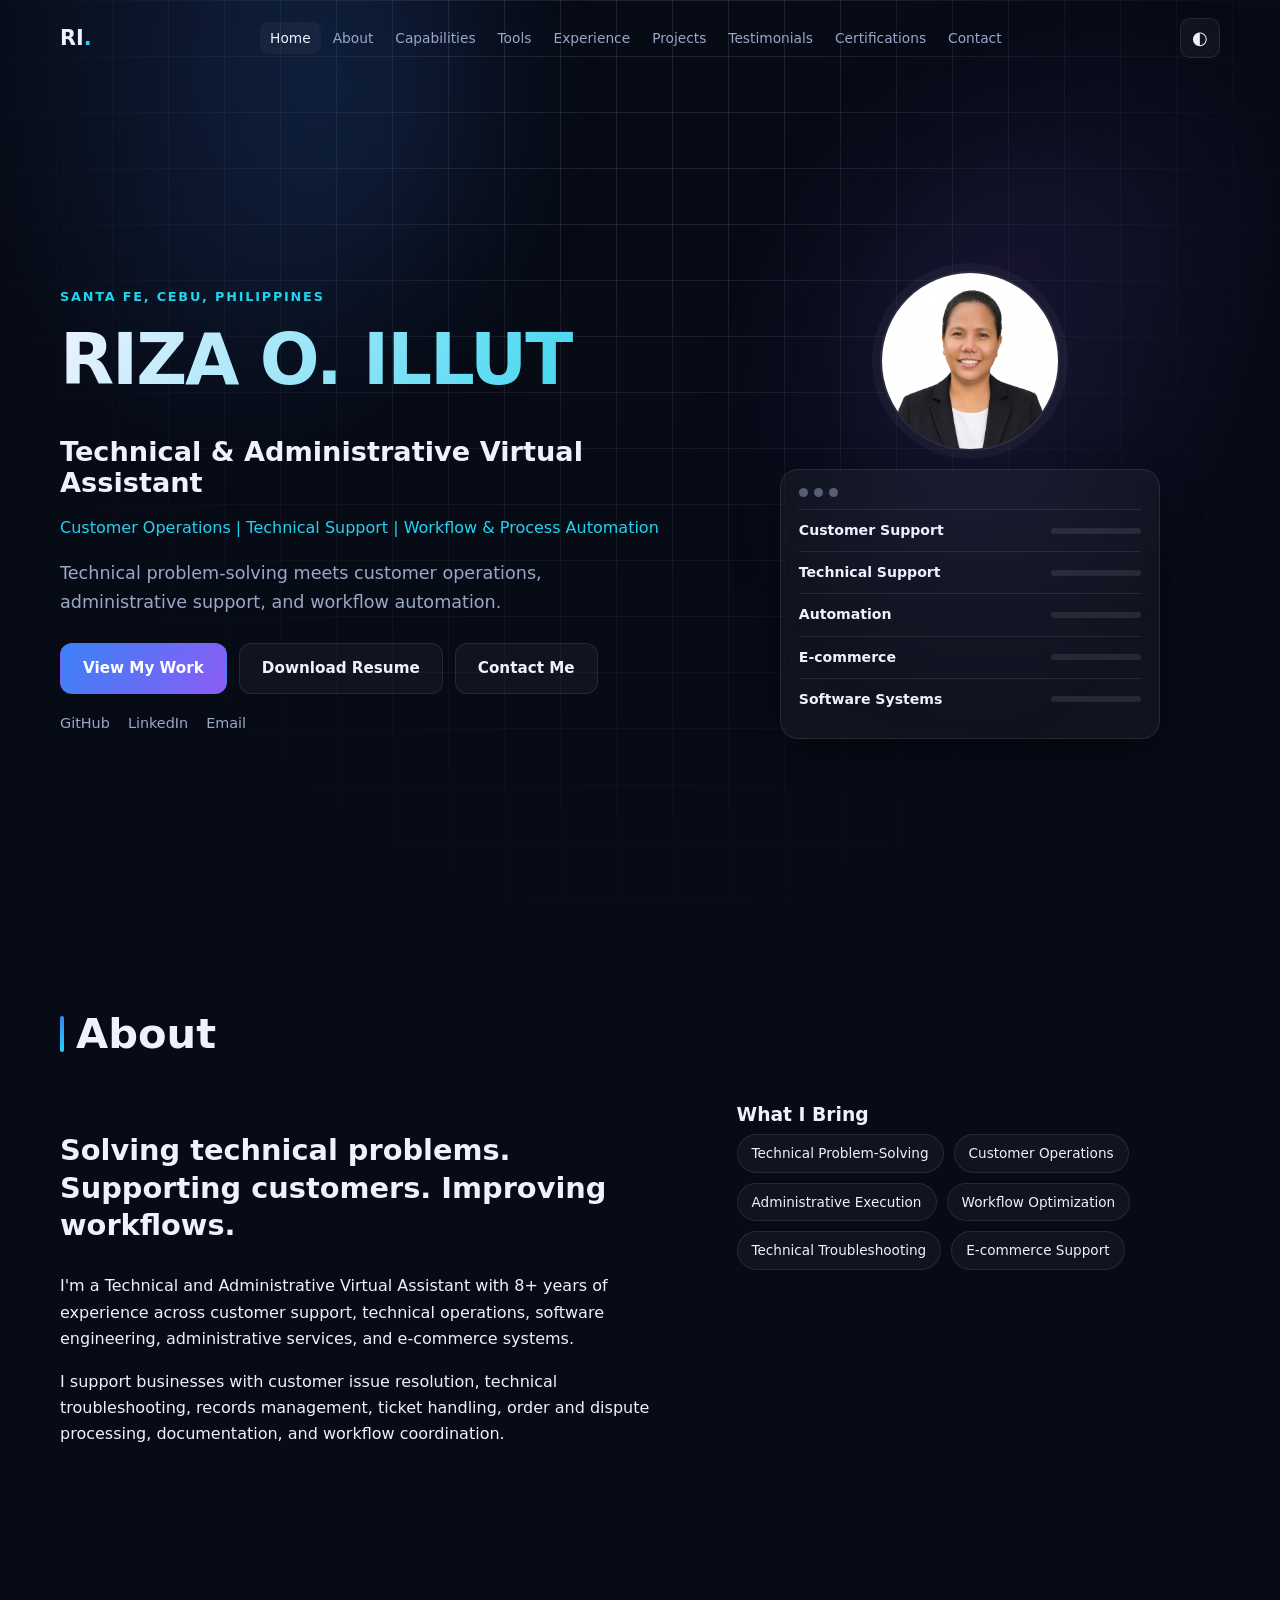
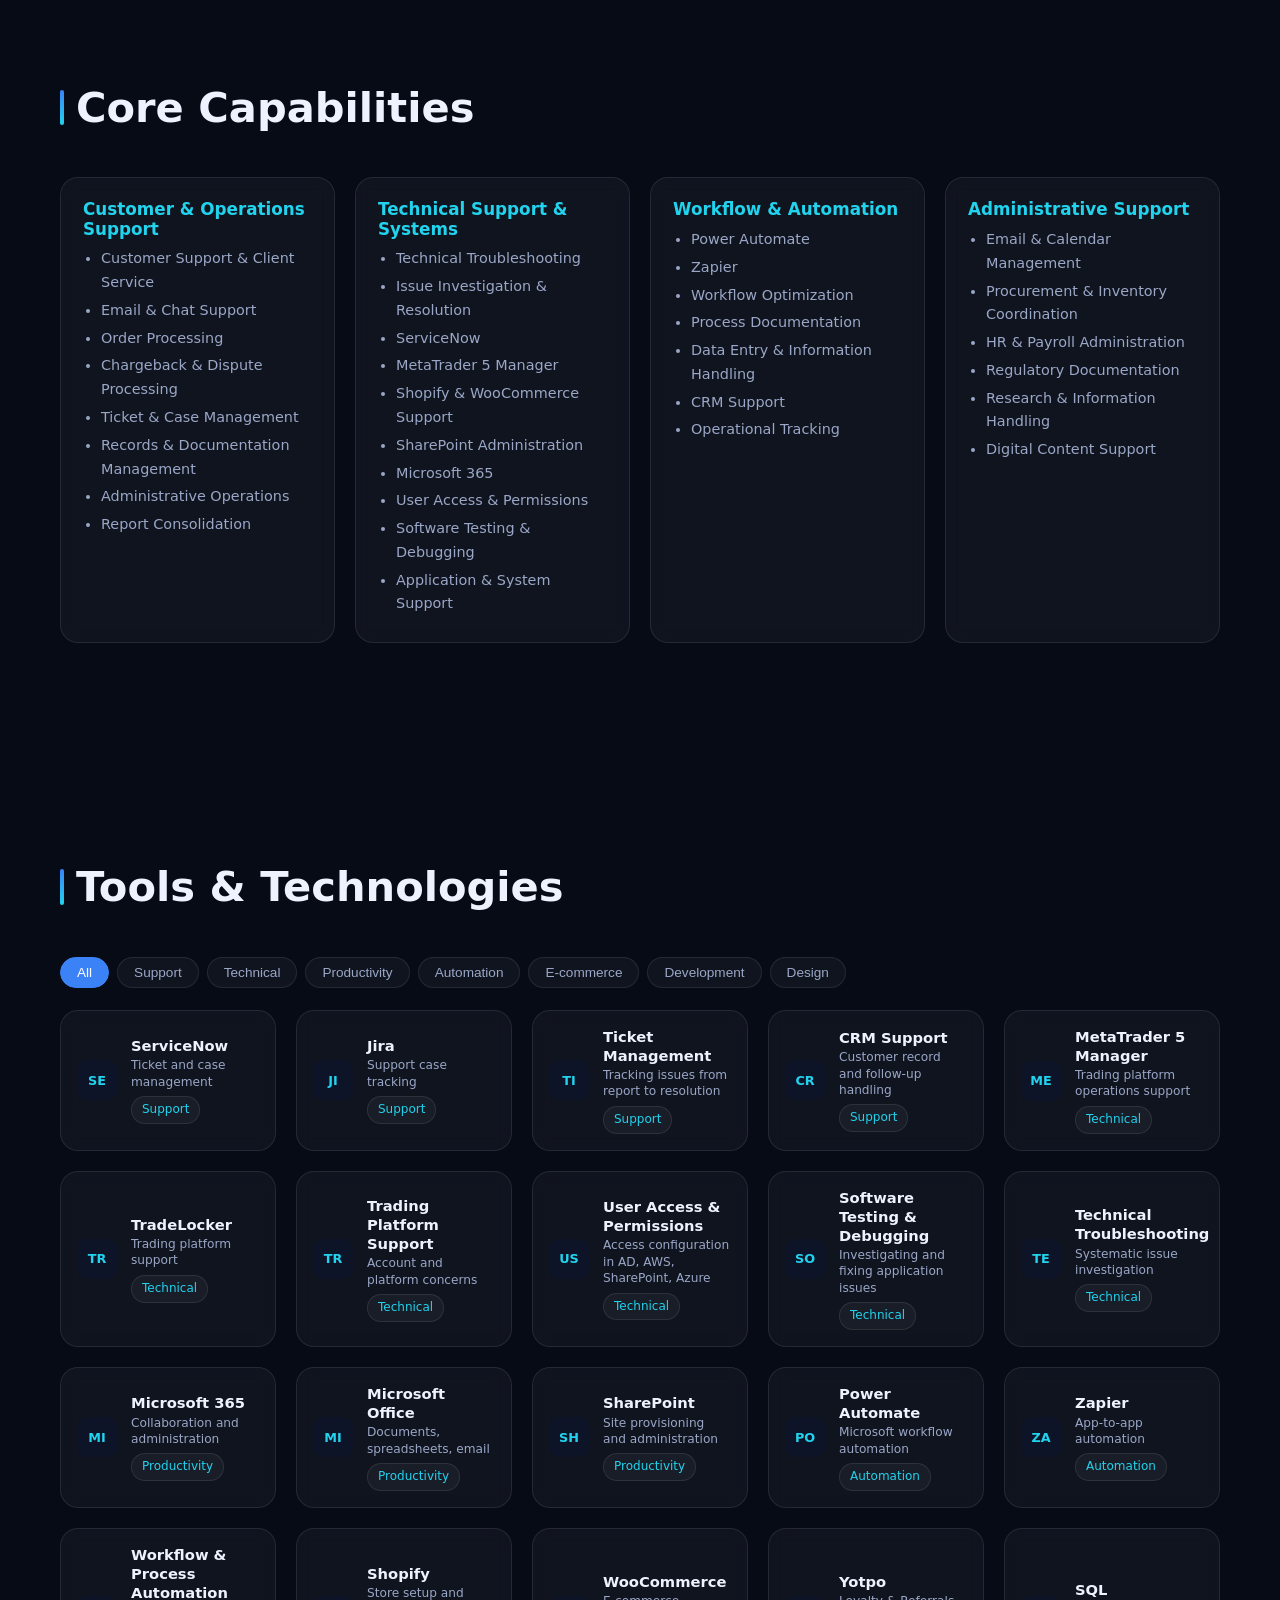
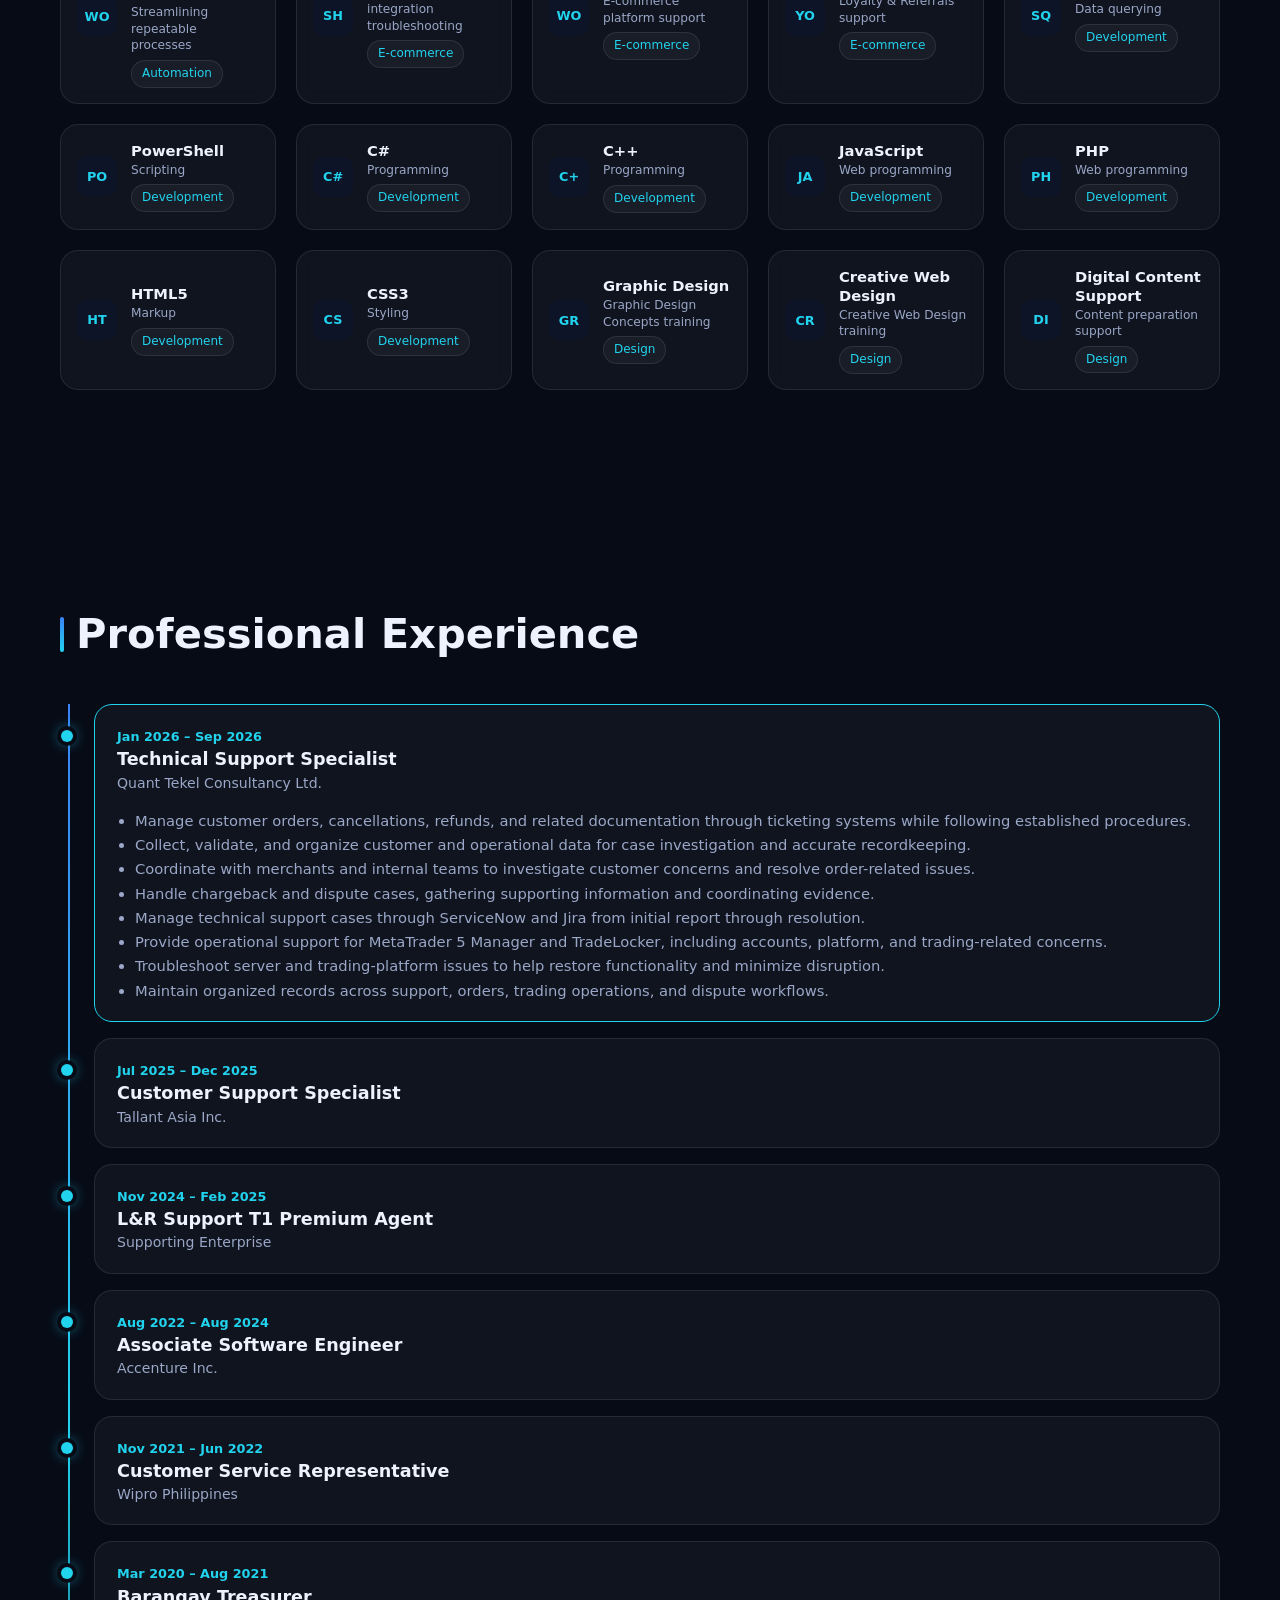
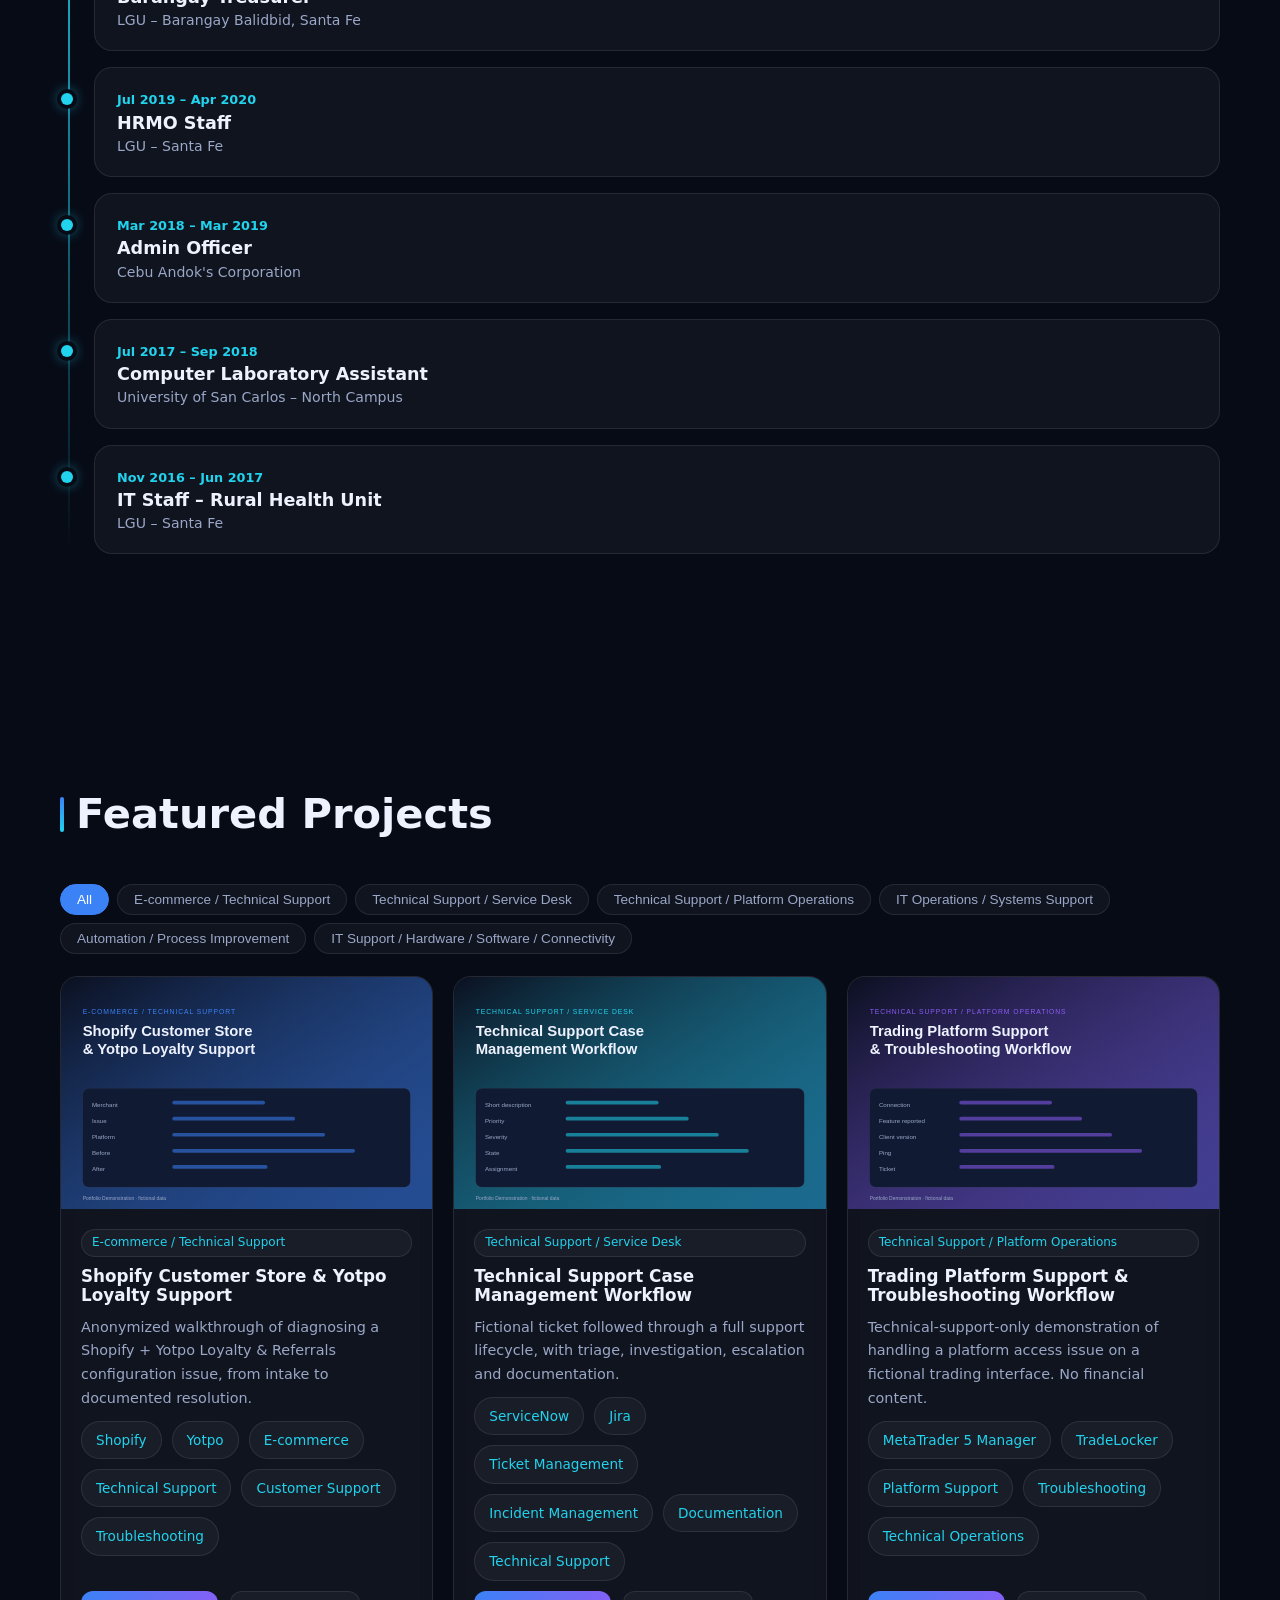
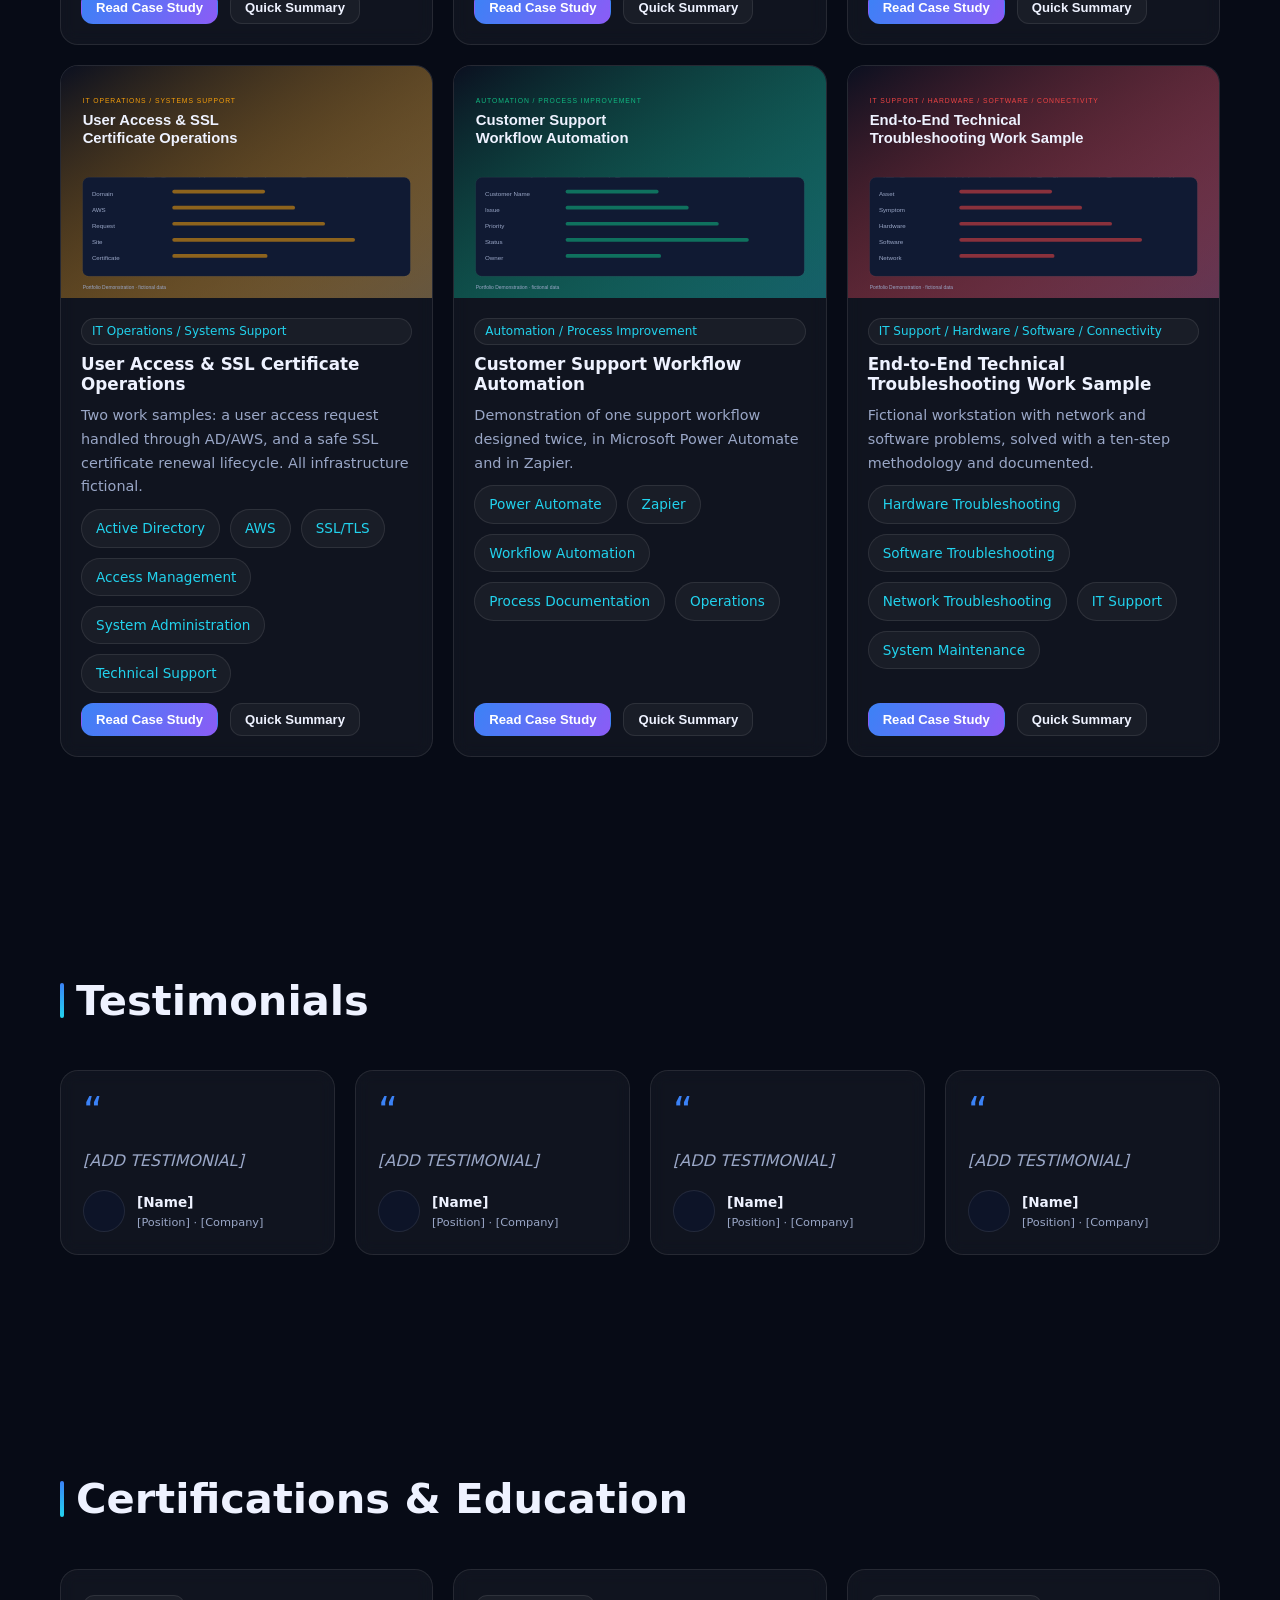
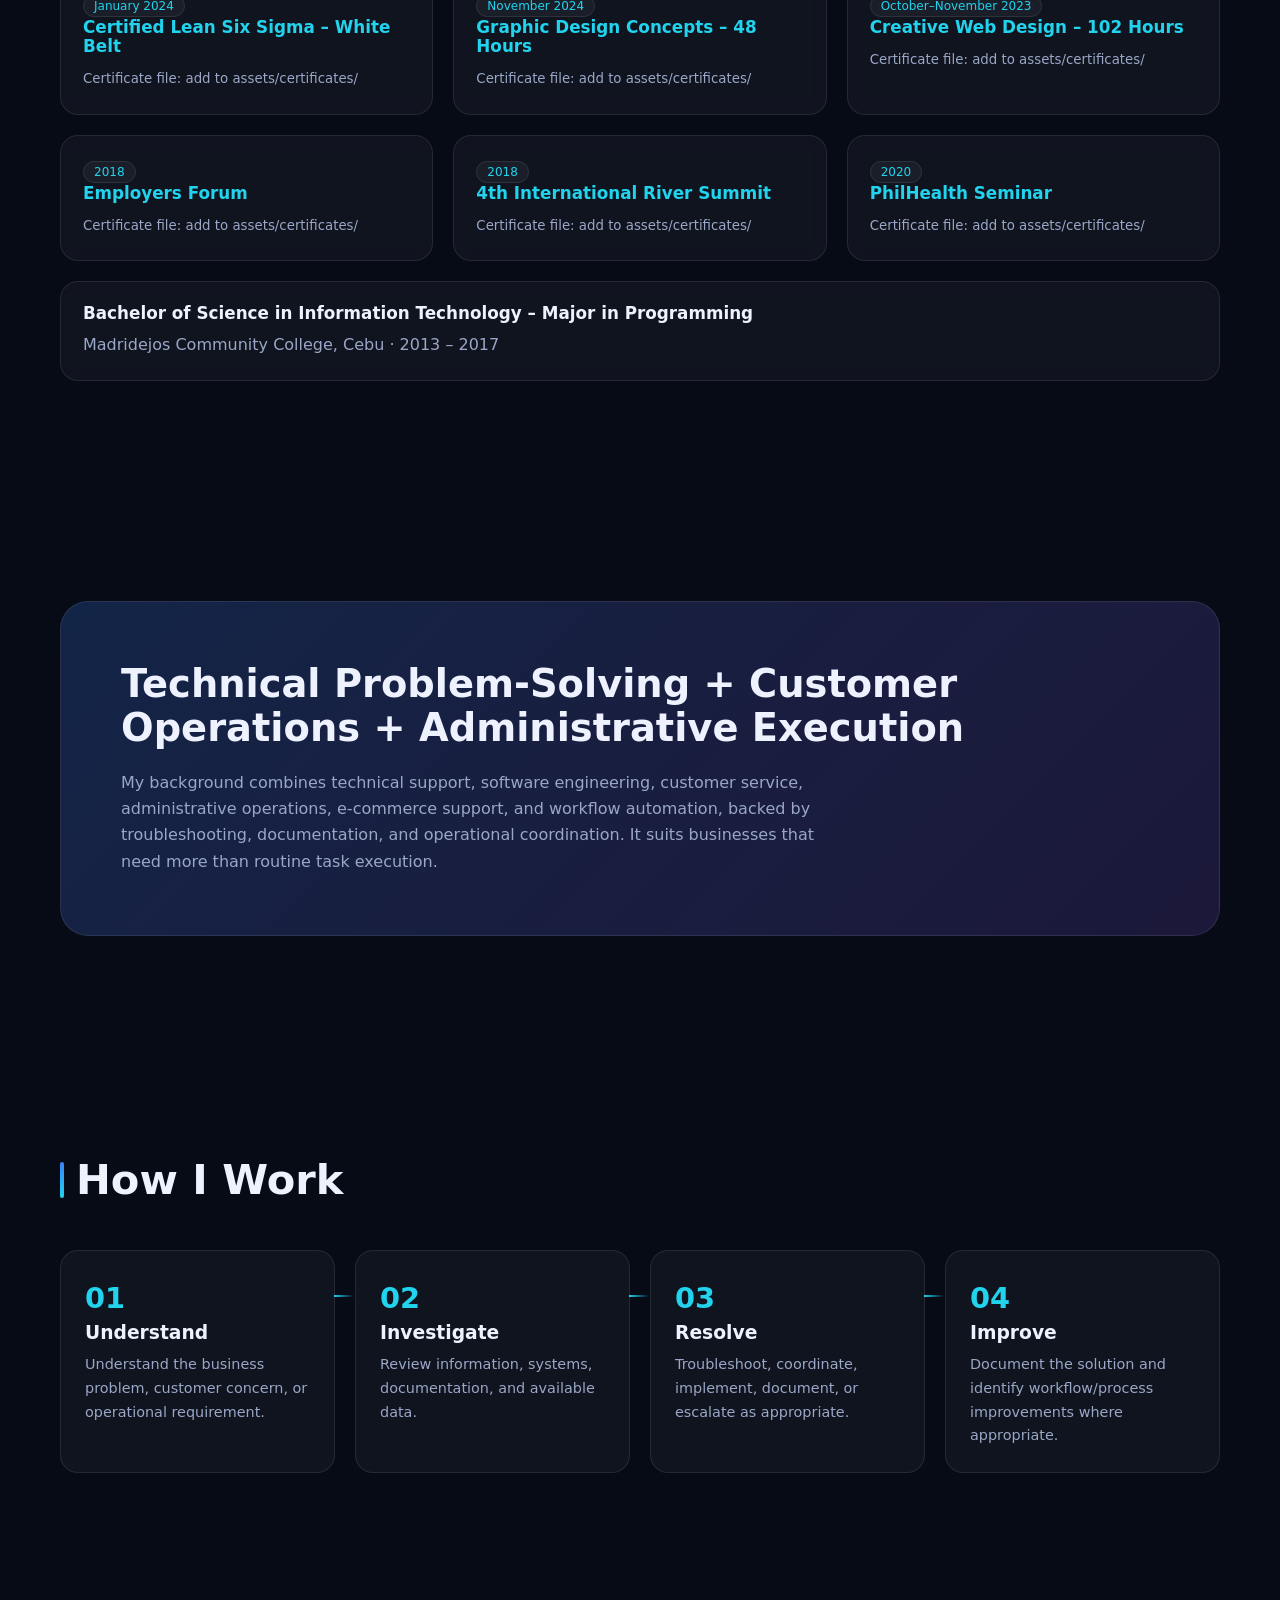
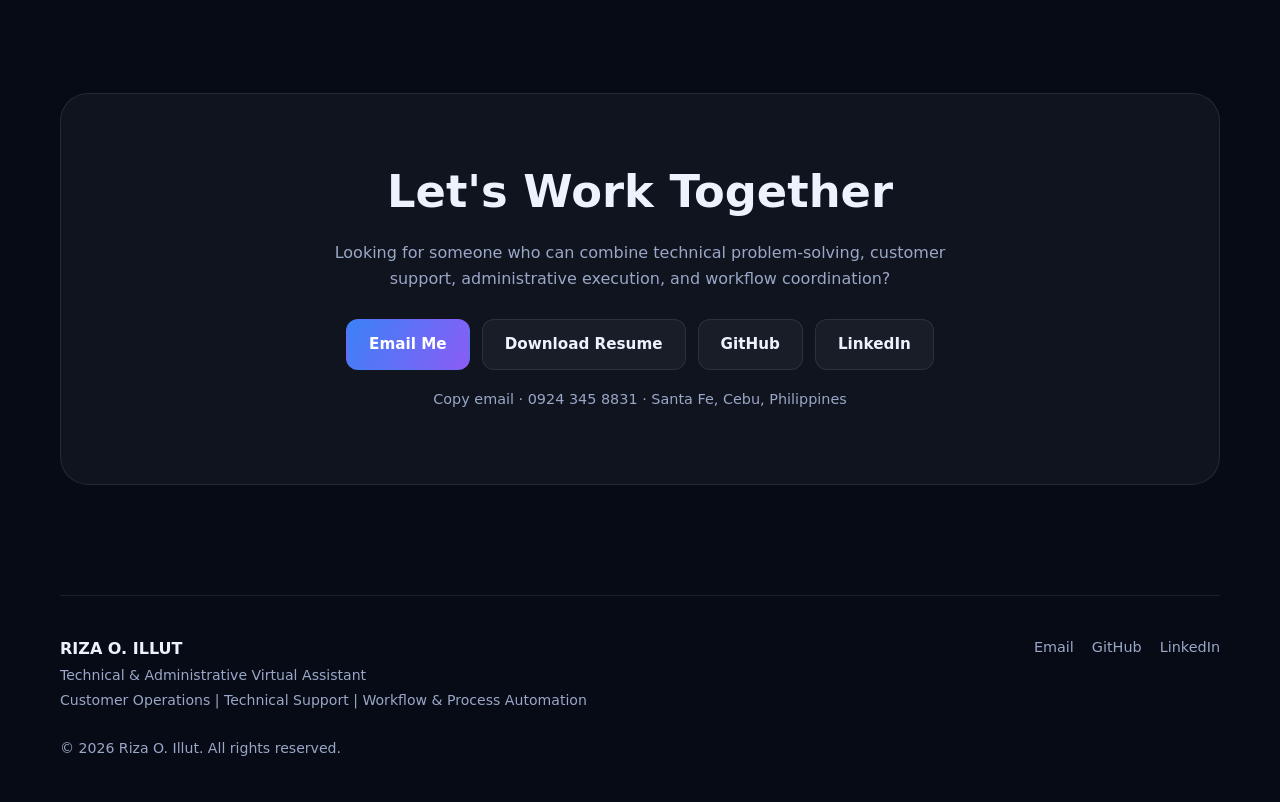
<file: index.html>
<!DOCTYPE html>
<html lang="en" data-theme="dark">
<head>
<meta charset="utf-8"><meta name="viewport" content="width=device-width,initial-scale=1">
<title>Riza O. Illut | Technical &amp; Administrative Virtual Assistant</title>
<meta name="description" content="Technical & Administrative Virtual Assistant specializing in customer operations, technical support, e-commerce systems, workflow automation, and administrative support.">
<meta property="og:type" content="website"><meta property="og:title" content="Riza O. Illut | Technical & Administrative Virtual Assistant">
<meta property="og:description" content="Customer operations, technical support, e-commerce systems, workflow automation, and administrative support.">
<meta name="twitter:card" content="summary"><meta name="twitter:title" content="Riza O. Illut | Technical & Administrative Virtual Assistant">

<link rel="icon" href="[data-uri]"><style>:root{--bg:#070b16;--bg2:#0d1428;--card:rgba(255,255,255,.04);--bd:rgba(255,255,255,.09);--tx:#eef2ff;--mut:#9aa7c7;--a:#3b82f6;--c:#22d3ee;--p:#8b5cf6;--sh:0 10px 40px rgba(0,0,0,.35);--r:18px}
[data-theme=light]{--bg:#f6f8fc;--bg2:#e9eef8;--card:rgba(255,255,255,.75);--bd:rgba(15,23,42,.1);--tx:#0f172a;--mut:#51607e;--sh:0 10px 30px rgba(15,23,42,.08)}
*{box-sizing:border-box}html{scroll-behavior:smooth;scroll-padding-top:80px}
body{margin:0;background:var(--bg);color:var(--tx);font:16px/1.65 Inter,system-ui,-apple-system,"Segoe UI",sans-serif;overflow-x:hidden}
img{max-width:100%}a{color:inherit;text-decoration:none}h1,h2,h3{line-height:1.15;margin:0 0 .5em}
.wrap{width:min(1160px,92%);margin:auto}.sec{padding:clamp(56px,9vw,110px) 0}
.skip{position:absolute;left:-999px}.skip:focus{left:8px;top:8px;z-index:99;background:var(--a);padding:8px 12px;border-radius:8px}
:focus-visible{outline:2px solid var(--c);outline-offset:3px}
.bg{position:fixed;inset:0;z-index:-1;background-image:linear-gradient(var(--bd) 1px,transparent 1px),linear-gradient(90deg,var(--bd) 1px,transparent 1px);background-size:56px 56px;-webkit-mask-image:radial-gradient(ellipse at 50% 0,#000 20%,transparent 75%);mask-image:radial-gradient(ellipse at 50% 0,#000 20%,transparent 75%)}
.bg i{position:absolute;width:44vw;height:44vw;border-radius:50%;filter:blur(90px);opacity:.25;animation:float 18s ease-in-out infinite alternate}
.bg i:first-child{background:var(--a);top:-15vw;left:-10vw}.bg i:last-child{background:var(--p);right:-12vw;top:10vw;animation-delay:-8s}
@keyframes float{to{transform:translate(4vw,5vw) scale(1.1)}}
#progress{position:fixed;top:0;left:0;height:3px;width:0;background:linear-gradient(90deg,var(--a),var(--c));z-index:60}
header{position:fixed;top:0;left:0;right:0;z-index:50;transition:.3s}
header.small{background:color-mix(in srgb,var(--bg) 78%,transparent);backdrop-filter:blur(14px);border-bottom:1px solid var(--bd)}
nav{display:flex;align-items:center;justify-content:space-between;gap:12px;height:76px;transition:.3s}header.small nav{height:58px}
.brand{font-weight:800;font-size:1.3rem}.brand span{color:var(--c)}
#menu{display:flex;gap:2px;list-style:none;margin:0;padding:0}
#menu a{padding:8px 10px;border-radius:8px;font-size:.86rem;color:var(--mut);transition:.2s}#menu a:hover,#menu a.on{color:var(--tx);background:var(--card)}
#theme,#burger{background:var(--card);border:1px solid var(--bd);color:var(--tx);border-radius:10px;width:40px;height:40px;cursor:pointer;font-size:1.1rem}
#burger{display:none;flex-direction:column;justify-content:center;align-items:center;gap:4px}#burger span{width:18px;height:2px;background:var(--tx);display:block}
.hero{min-height:100vh;display:grid;grid-template-columns:1.1fr .9fr;gap:48px;align-items:center;padding-top:110px}
.eyebrow{color:var(--c);letter-spacing:.14em;text-transform:uppercase;font-size:.8rem;font-weight:600}
h1{font-size:clamp(2.4rem,6vw,4.4rem);letter-spacing:-.03em;background:linear-gradient(120deg,var(--tx),var(--c));-webkit-background-clip:text;background-clip:text;color:transparent}
.hero h2{font-size:clamp(1.2rem,2.6vw,1.7rem);font-weight:600}.sub{color:var(--c);font-weight:500}.lead{color:var(--mut);max-width:52ch;font-size:1.1rem}
.btns{display:flex;flex-wrap:wrap;gap:12px;margin:26px 0 18px}
.btn{display:inline-block;padding:12px 22px;border-radius:12px;border:1px solid var(--bd);background:var(--card);font-weight:600;cursor:pointer;transition:.25s;color:var(--tx);font-size:.95rem}
.btn:hover{transform:translateY(-2px);border-color:var(--c);box-shadow:0 8px 24px rgba(34,211,238,.15)}
.btn.primary{background:linear-gradient(120deg,var(--a),var(--p));border-color:transparent;color:#fff}
.socials{display:flex;gap:18px}.socials a,.link{color:var(--mut);font-size:.9rem;border-bottom:1px solid transparent;cursor:pointer}.socials a:hover,.link:hover{color:var(--c);border-color:var(--c)}
.link{background:none;border:0;padding:0;font:inherit}
.hero-visual{position:relative;display:grid;gap:18px;justify-items:center}
.photo{width:180px;height:180px;border-radius:50%;border:2px solid var(--bd);background:linear-gradient(135deg,var(--bg2),var(--card));display:grid;place-items:center;overflow:hidden;position:relative;text-align:center;color:var(--mut);font-size:.8rem;box-shadow:0 0 0 8px var(--card)}
.photo img{position:absolute;inset:0;width:100%;height:100%;object-fit:cover;display:none}.photo.ok img{display:block}.photo.ok span{display:none}
.dash{width:100%;max-width:380px;background:var(--card);border:1px solid var(--bd);border-radius:var(--r);padding:18px;backdrop-filter:blur(10px);box-shadow:var(--sh);animation:bob 6s ease-in-out infinite alternate}
@keyframes bob{to{transform:translateY(-8px)}}
.dots{display:flex;gap:6px;margin-bottom:12px}.dots i{width:9px;height:9px;border-radius:50%;background:var(--mut);opacity:.5}
.row{display:flex;justify-content:space-between;align-items:center;gap:14px;padding:9px 0;border-top:1px solid var(--bd);font-size:.88rem}
.bar{width:90px;height:6px;border-radius:9px;background:var(--bd);position:relative;overflow:hidden}.bar:after{content:"";position:absolute;inset:0;background:linear-gradient(90deg,var(--a),var(--c));transform:translateX(-100%);animation:load 2.6s ease-in-out infinite alternate}
.row:nth-child(3) .bar:after{animation-delay:.3s}.row:nth-child(4) .bar:after{animation-delay:.6s}.row:nth-child(5) .bar:after{animation-delay:.9s}.row:nth-child(6) .bar:after{animation-delay:1.2s}
@keyframes load{to{transform:translateX(-15%)}}
.title{font-size:clamp(1.8rem,4vw,2.6rem);margin-bottom:1.1em;position:relative;padding-left:16px}.title:before{content:"";position:absolute;left:0;top:.15em;bottom:.15em;width:4px;border-radius:4px;background:linear-gradient(var(--a),var(--c))}
.grid{display:grid;gap:20px}.two{grid-template-columns:1.3fr 1fr;gap:48px}.three{grid-template-columns:repeat(3,1fr)}.four{grid-template-columns:repeat(4,1fr)}.tools{grid-template-columns:repeat(auto-fill,minmax(210px,1fr))}
.big{font-size:clamp(1.3rem,2.6vw,1.8rem);font-weight:600;line-height:1.3}
.card,.tool{background:var(--card);border:1px solid var(--bd);border-radius:var(--r);padding:22px;transition:.3s;backdrop-filter:blur(8px)}
.card:hover,.tool:hover{transform:translateY(-4px);border-color:color-mix(in srgb,var(--c) 50%,transparent);box-shadow:var(--sh)}
.card h3{font-size:1.05rem;color:var(--c)}.card ul{padding-left:18px;margin:0;color:var(--mut);font-size:.9rem}.card li{margin:4px 0}
.chips{display:flex;flex-wrap:wrap;gap:10px}.chips span,.tag{padding:7px 14px;border-radius:99px;border:1px solid var(--bd);background:var(--card);font-size:.85rem}
.tag{font-size:.75rem;color:var(--c);padding:3px 10px}
.filters{display:flex;flex-wrap:wrap;gap:8px;margin-bottom:22px}.filters button{padding:7px 16px;border-radius:99px;border:1px solid var(--bd);background:var(--card);color:var(--mut);cursor:pointer;font-size:.85rem}.filters button.on,.filters button:hover{color:#fff;background:var(--a);border-color:var(--a)}
.tool{display:flex;gap:14px;align-items:center;padding:16px}.tool .ic{width:40px;height:40px;flex:none;display:grid;place-items:center;border-radius:10px;background:var(--bg2);font-weight:700;font-size:.8rem;color:var(--c);transition:.3s}.tool:hover .ic{transform:rotate(-6deg) scale(1.12)}.tool .ic img{width:24px;height:24px}
.tool b{display:block;font-size:.92rem;line-height:1.3}.tool small{color:var(--mut);display:block;font-size:.76rem;line-height:1.35;margin-top:2px}.tool .tag{margin-top:6px;display:inline-block}
.timeline{position:relative;padding-left:34px}.timeline:before{content:"";position:absolute;left:8px;top:0;bottom:0;width:2px;background:linear-gradient(var(--a),var(--c),transparent)}
.job{position:relative;margin-bottom:16px}.job:before{content:"";position:absolute;left:-33px;top:26px;width:12px;height:12px;border-radius:50%;background:var(--c);box-shadow:0 0 0 4px var(--bg),0 0 14px var(--c)}
.job button{width:100%;text-align:left;background:var(--card);border:1px solid var(--bd);border-radius:var(--r);padding:18px 22px;color:var(--tx);cursor:pointer;font:inherit;transition:.3s}.job button:hover{border-color:var(--c)}
.job h3{margin:0;font-size:1.1rem}.job p{margin:2px 0 0;color:var(--mut);font-size:.88rem}.job .d{color:var(--c);font-size:.8rem;font-weight:600}
.job ul{display:none;margin:14px 0 0;padding-left:18px;color:var(--mut);font-size:.92rem}.job.open ul{display:block;animation:fade .4s}.job.open button{border-color:var(--c)}
@keyframes fade{from{opacity:0;transform:translateY(-6px)}}
.pc{padding:0;overflow:hidden;display:flex;flex-direction:column}.thumb{aspect-ratio:16/10;background:linear-gradient(135deg,var(--bg2),color-mix(in srgb,var(--a) 25%,var(--bg2)));position:relative;display:grid;place-items:center;color:var(--mut);font-size:.8rem;overflow:hidden}
.thumb img{position:absolute;inset:0;width:100%;height:100%;object-fit:cover;transition:transform .5s}.pc:hover .thumb img{transform:scale(1.05)}
.pb{padding:20px;display:flex;flex-direction:column;gap:10px;flex:1}.pb h3{color:var(--tx);margin:0}.pb p{margin:0;color:var(--mut);font-size:.9rem}.pb .btns{margin:auto 0 0}.pb .btn{padding:8px 14px;font-size:.82rem}
.play{position:absolute;z-index:1;width:58px;height:58px;border-radius:50%;background:linear-gradient(120deg,var(--a),var(--p));color:#fff;display:grid;place-items:center;font-size:1.3rem;transition:.3s}.pc:hover .play{transform:scale(1.12)}
.tq{font-size:2.4rem;line-height:1;color:var(--a)}.tc p{color:var(--mut);font-style:italic}.who{display:flex;gap:12px;align-items:center;margin-top:14px;font-size:.85rem}.who i{width:42px;height:42px;border-radius:50%;background:var(--bg2);border:1px solid var(--bd);flex:none;overflow:hidden}.who img{width:100%;height:100%;object-fit:cover}.who small{display:block;color:var(--mut)}
.edu{margin-top:20px}.edu h3{color:var(--tx)}.edu p{margin:0;color:var(--mut)}
.value{padding:clamp(28px,5vw,60px);border-radius:28px;border:1px solid var(--bd);background:linear-gradient(135deg,color-mix(in srgb,var(--a) 22%,transparent),color-mix(in srgb,var(--p) 16%,transparent))}.value h2{font-size:clamp(1.5rem,3.4vw,2.4rem)}.value p{color:var(--mut);max-width:70ch;margin:0}
.steps{list-style:none;padding:0;margin:0;display:grid;grid-template-columns:repeat(4,1fr);gap:20px;position:relative}
.steps li{background:var(--card);border:1px solid var(--bd);border-radius:var(--r);padding:24px;position:relative}.steps li:not(:last-child):after{content:"";position:absolute;top:44px;right:-20px;width:20px;height:2px;background:linear-gradient(90deg,var(--c),transparent)}
.steps b{font-size:1.8rem;color:var(--c)}.steps p{color:var(--mut);font-size:.9rem;margin:0}
.cta{text-align:center;padding:clamp(36px,6vw,72px) 24px;border:1px solid var(--bd);border-radius:28px;background:var(--card)}.cta h2{font-size:clamp(1.8rem,4vw,2.8rem)}.cta>p{color:var(--mut);max-width:60ch;margin:0 auto}.cta .btns{justify-content:center}.meta{font-size:.9rem}
footer{border-top:1px solid var(--bd);padding:40px 0;display:grid;grid-template-columns:1fr auto;gap:20px}footer p{margin:2px 0;color:var(--mut);font-size:.88rem}footer .copy{grid-column:1/-1}
#top{position:fixed;right:20px;bottom:20px;width:44px;height:44px;border-radius:50%;border:1px solid var(--bd);background:var(--bg2);color:var(--tx);cursor:pointer;z-index:40}
dialog{border:1px solid var(--bd);border-radius:22px;background:var(--bg2);color:var(--tx);width:min(720px,92vw);padding:28px;box-shadow:var(--sh)}dialog[open]{animation:pop .3s}dialog::backdrop{background:rgba(0,0,0,.65);backdrop-filter:blur(4px)}
@keyframes pop{from{opacity:0;transform:scale(.95)}}.close{position:absolute;right:14px;top:10px;background:none;border:0;color:var(--tx);font-size:1.8rem;cursor:pointer}
dialog iframe{width:100%;aspect-ratio:16/9;border:0;border-radius:12px}
.reveal{opacity:0;transform:translateY(24px);transition:opacity .7s,transform .7s}.reveal.in{opacity:1;transform:none}
@media(max-width:1024px){.four{grid-template-columns:repeat(2,1fr)}.three{grid-template-columns:repeat(2,1fr)}.steps{grid-template-columns:repeat(2,1fr)}.steps li:after{display:none}#menu a{padding:8px 6px;font-size:.8rem}}
@media(max-width:900px){#burger{display:flex}#menu{position:absolute;top:100%;left:0;right:0;flex-direction:column;background:var(--bg2);border-bottom:1px solid var(--bd);padding:10px 4%;display:none}#menu.open{display:flex}#menu a{padding:12px}nav{position:relative}.hero{grid-template-columns:1fr;text-align:left;min-height:auto;padding-bottom:40px}.two{grid-template-columns:1fr;gap:24px}}
@media(max-width:600px){.three,.four,.steps{grid-template-columns:1fr}footer{grid-template-columns:1fr}.btn{flex:1 1 auto;text-align:center}}
@media(prefers-reduced-motion:reduce){*,*:before,*:after{animation:none!important;transition:none!important;scroll-behavior:auto!important}.reveal{opacity:1;transform:none}}
.cs-nav{padding:22px 0}.cs-hero{padding:40px 0 20px}.cs-hero h1{font-size:clamp(2rem,5vw,3.2rem)}.cs-sec{padding:34px 0}.cs-sec h2{font-size:1.5rem;color:var(--c)}.cs-sec p,.cs-sec li{color:var(--mut)}
.flow img,.mock img{width:100%;height:auto;border-radius:16px;border:1px solid var(--bd);display:block;margin:12px 0}.flow h3{margin-top:22px}
.banner{display:inline-block;padding:6px 14px;border-radius:99px;border:1px dashed var(--c);color:var(--c);font-size:.8rem}
table{width:100%;border-collapse:collapse;font-size:.92rem}td{padding:10px 12px;border-top:1px solid var(--bd);vertical-align:top;color:var(--mut)}td:first-child{color:var(--tx);font-weight:600;width:28%}
.disc{margin:40px 0;padding:18px;border:1px solid var(--bd);border-radius:14px;font-size:.85rem;color:var(--mut);background:var(--card)}
dialog.wide{width:min(980px,94vw);max-height:90vh;overflow:auto}dialog .cs .cs-sec{padding:18px 0}dialog .cs .cs-hero{padding:8px 0}dialog .cs h1{font-size:1.8rem}dialog table{font-size:.85rem}</style>
<script>try{var t=localStorage.getItem("theme");if(t)document.documentElement.dataset.theme=t}catch(e){}</script>
</head>
<body>
<a class="skip" href="#main">Skip to content</a>
<div id="progress" aria-hidden="true"></div>
<div class="bg" aria-hidden="true"><i></i><i></i></div>
<header id="nav"><nav class="wrap" aria-label="Main">
  <a class="brand" href="#home">RI<span>.</span></a>
  <button id="burger" aria-label="Menu" aria-expanded="false" aria-controls="menu"><span></span><span></span><span></span></button>
  <ul id="menu">
    <li><a href="#home">Home</a></li><li><a href="#about">About</a></li><li><a href="#capabilities">Capabilities</a></li><li><a href="#tools">Tools</a></li><li><a href="#experience">Experience</a></li><li><a href="#projects">Projects</a></li><li><a href="#testimonials">Testimonials</a></li><li><a href="#certifications">Certifications</a></li><li><a href="#contact">Contact</a></li>
  </ul>
  <button id="theme" aria-label="Toggle light/dark mode">◐</button>
</nav></header>

<main id="main">
<section id="home" class="hero wrap">
  <div class="hero-text reveal">
    <p class="eyebrow">Santa Fe, Cebu, Philippines</p>
    <h1>RIZA O. ILLUT</h1>
    <h2>Technical &amp; Administrative Virtual Assistant</h2>
    <p class="sub">Customer Operations | Technical Support | Workflow &amp; Process Automation</p>
    <p class="lead">Technical problem-solving meets customer operations, administrative support, and workflow automation.</p>
    <div class="btns"><a class="btn primary" href="#projects">View My Work</a><a class="btn" data-resume download>Download Resume</a><a class="btn" href="#contact">Contact Me</a></div>
    <div class="socials"><a data-social="github" target="_blank" rel="noopener">GitHub</a><a data-social="linkedin" target="_blank" rel="noopener">LinkedIn</a><a data-mail>Email</a></div>
  </div>
  <div class="hero-visual reveal" aria-hidden="true">
    <div class="photo"><img data-photo alt="Portrait of Riza O. Illut"><span>Add photo<br><small>assets/images/Profile.jpg</small></span></div>
    <div class="dash">
      <div class="dots"><i></i><i></i><i></i></div>
      <div class="row"><b>Customer Support</b><em class="bar"></em></div>
      <div class="row"><b>Technical Support</b><em class="bar"></em></div>
      <div class="row"><b>Automation</b><em class="bar"></em></div>
      <div class="row"><b>E-commerce</b><em class="bar"></em></div>
      <div class="row"><b>Software Systems</b><em class="bar"></em></div>
    </div>
  </div>
</section>

<section id="about" class="wrap sec">
  <h2 class="title reveal">About</h2>
  <div class="grid two">
    <div class="reveal"><p class="big">Solving technical problems. Supporting customers. Improving workflows.</p>
    <p>I'm a Technical and Administrative Virtual Assistant with 8+ years of experience across customer support, technical operations, software engineering, administrative services, and e-commerce systems.</p>
    <p>I support businesses with customer issue resolution, technical troubleshooting, records management, ticket handling, order and dispute processing, documentation, and workflow coordination.</p></div>
    <div class="reveal"><h3>What I Bring</h3><div class="chips" id="bring"></div></div>
  </div>
</section>

<section id="capabilities" class="wrap sec"><h2 class="title reveal">Core Capabilities</h2><div class="grid four" id="caps"></div></section>

<section id="tools" class="wrap sec"><h2 class="title reveal">Tools &amp; Technologies</h2>
  <div class="filters" id="toolFilters" role="group" aria-label="Filter tools"></div><div class="grid tools" id="toolGrid"></div></section>

<section id="experience" class="wrap sec"><h2 class="title reveal">Professional Experience</h2><div class="timeline" id="timeline"></div></section>

<section id="projects" class="wrap sec"><h2 class="title reveal">Featured Projects</h2>
  <div class="filters" id="projFilters" role="group" aria-label="Filter projects"></div><div class="grid three" id="projGrid"></div></section>

<section id="testimonials" class="wrap sec"><h2 class="title reveal">Testimonials</h2><div class="grid four" id="testGrid"></div></section>

<section id="certifications" class="wrap sec"><h2 class="title reveal">Certifications &amp; Education</h2>
  <div class="grid three" id="certGrid"></div>
  <article class="card edu reveal"><h3>Bachelor of Science in Information Technology – Major in Programming</h3><p>Madridejos Community College, Cebu · 2013 – 2017</p></article></section>

<section id="value" class="wrap sec"><div class="value reveal"><h2>Technical Problem-Solving + Customer Operations + Administrative Execution</h2>
  <p>My background combines technical support, software engineering, customer service, administrative operations, e-commerce support, and workflow automation, backed by troubleshooting, documentation, and operational coordination. It suits businesses that need more than routine task execution.</p></div></section>

<section id="process" class="wrap sec"><h2 class="title reveal">How I Work</h2><ol class="steps">
  <li class="reveal"><b>01</b><h3>Understand</h3><p>Understand the business problem, customer concern, or operational requirement.</p></li>
  <li class="reveal"><b>02</b><h3>Investigate</h3><p>Review information, systems, documentation, and available data.</p></li>
  <li class="reveal"><b>03</b><h3>Resolve</h3><p>Troubleshoot, coordinate, implement, document, or escalate as appropriate.</p></li>
  <li class="reveal"><b>04</b><h3>Improve</h3><p>Document the solution and identify workflow/process improvements where appropriate.</p></li></ol></section>

<section id="contact" class="wrap sec"><div class="cta reveal"><h2>Let's Work Together</h2>
  <p>Looking for someone who can combine technical problem-solving, customer support, administrative execution, and workflow coordination?</p>
  <div class="btns"><a class="btn primary" data-mail>Email Me</a><a class="btn" data-resume download>Download Resume</a><a class="btn" data-social="github" target="_blank" rel="noopener">GitHub</a><a class="btn" data-social="linkedin" target="_blank" rel="noopener">LinkedIn</a></div>
  <p class="meta"><button id="copy" class="link">Copy email</button> · <span id="phone"></span> · Santa Fe, Cebu, Philippines</p></div></section>
</main>

<footer class="wrap"><div><strong>RIZA O. ILLUT</strong><p>Technical &amp; Administrative Virtual Assistant</p><p>Customer Operations | Technical Support | Workflow &amp; Process Automation</p></div>
  <div class="socials"><a data-mail>Email</a><a data-social="github" target="_blank" rel="noopener">GitHub</a><a data-social="linkedin" target="_blank" rel="noopener">LinkedIn</a></div>
  <p class="copy">© 2026 Riza O. Illut. All rights reserved.</p></footer>

<button id="top" aria-label="Back to top" hidden>↑</button>
<dialog id="modal"><button class="close" aria-label="Close">×</button><div id="modalBody"></div></dialog>
<script>/* ==========================================================
   EDIT YOUR CONTENT HERE. Anything marked [ADD ...] is a placeholder.
   ========================================================== */
const SITE = {
  email: "illutriza3@gmail.com",
  phone: "0924 345 8831",
  github: "YOUR_GITHUB_URL",     // e.g. https://github.com/yourname
  linkedin: "YOUR_LINKEDIN_URL", // e.g. https://linkedin.com/in/yourname
  resume: "assets/resume/Riza_Illut_Resume.pdf",
  photo: "assets/images/Profile.jpg"
};

const capabilities = [
  ["Customer & Operations Support", ["Customer Support & Client Service","Email & Chat Support","Order Processing","Chargeback & Dispute Processing","Ticket & Case Management","Records & Documentation Management","Administrative Operations","Report Consolidation"]],
  ["Technical Support & Systems", ["Technical Troubleshooting","Issue Investigation & Resolution","ServiceNow","MetaTrader 5 Manager","Shopify & WooCommerce Support","SharePoint Administration","Microsoft 365","User Access & Permissions","Software Testing & Debugging","Application & System Support"]],
  ["Workflow & Automation", ["Power Automate","Zapier","Workflow Optimization","Process Documentation","Data Entry & Information Handling","CRM Support","Operational Tracking"]],
  ["Administrative Support", ["Email & Calendar Management","Procurement & Inventory Coordination","HR & Payroll Administration","Regulatory Documentation","Research & Information Handling","Digital Content Support"]]
];

// [name, category, description, simple-icons slug or "" for text fallback]
const tools = [
  ["ServiceNow","Support","Ticket and case management","servicenow"],
  ["Jira","Support","Support case tracking","jira"],
  ["Ticket Management","Support","Tracking issues from report to resolution",""],
  ["CRM Support","Support","Customer record and follow-up handling",""],
  ["MetaTrader 5 Manager","Technical","Trading platform operations support",""],
  ["TradeLocker","Technical","Trading platform support",""],
  ["Trading Platform Support","Technical","Account and platform concerns",""],
  ["User Access & Permissions","Technical","Access configuration in AD, AWS, SharePoint, Azure",""],
  ["Software Testing & Debugging","Technical","Investigating and fixing application issues",""],
  ["Technical Troubleshooting","Technical","Systematic issue investigation",""],
  ["Microsoft 365","Productivity","Collaboration and administration","microsoftoffice"],
  ["Microsoft Office","Productivity","Documents, spreadsheets, email","microsoftoffice"],
  ["SharePoint","Productivity","Site provisioning and administration","microsoftsharepoint"],
  ["Power Automate","Automation","Microsoft workflow automation","powerautomate"],
  ["Zapier","Automation","App-to-app automation","zapier"],
  ["Workflow & Process Automation","Automation","Streamlining repeatable processes",""],
  ["Shopify","E-commerce","Store setup and integration troubleshooting","shopify"],
  ["WooCommerce","E-commerce","E-commerce platform support","woocommerce"],
  ["Yotpo","E-commerce","Loyalty & Referrals support","" ],
  ["SQL","Development","Data querying",""],
  ["PowerShell","Development","Scripting","powershell"],
  ["C#","Development","Programming","csharp"],
  ["C++","Development","Programming","cplusplus"],
  ["JavaScript","Development","Web programming","javascript"],
  ["PHP","Development","Web programming","php"],
  ["HTML5","Development","Markup","html5"],
  ["CSS3","Development","Styling","css3"],
  ["Graphic Design","Design","Graphic Design Concepts training",""],
  ["Creative Web Design","Design","Creative Web Design training",""],
  ["Digital Content Support","Design","Content preparation support",""]
];

const experience = [
 {role:"Technical Support Specialist",org:"Quant Tekel Consultancy Ltd.",date:"Jan 2026 – Sep 2026",points:["Manage customer orders, cancellations, refunds, and related documentation through ticketing systems while following established procedures.","Collect, validate, and organize customer and operational data for case investigation and accurate recordkeeping.","Coordinate with merchants and internal teams to investigate customer concerns and resolve order-related issues.","Handle chargeback and dispute cases, gathering supporting information and coordinating evidence.","Manage technical support cases through ServiceNow and Jira from initial report through resolution.","Provide operational support for MetaTrader 5 Manager and TradeLocker, including accounts, platform, and trading-related concerns.","Troubleshoot server and trading-platform issues to help restore functionality and minimize disruption.","Maintain organized records across support, orders, trading operations, and dispute workflows."]},
 {role:"Customer Support Specialist",org:"Tallant Asia Inc.",date:"Jul 2025 – Dec 2025",points:["Resolved customer inquiries and service issues while maintaining accurate interaction and follow-up records.","Documented concerns, actions taken, and resolutions for consistent follow-up and internal visibility.","Coordinated escalations with internal teams to move complex issues toward resolution."]},
 {role:"L&R Support T1 Premium Agent",org:"Supporting Enterprise",date:"Nov 2024 – Feb 2025",points:["Provided live-chat technical support for Yotpo Loyalty & Referrals.","Built and configured customer sites through Shopify based on client requirements.","Troubleshot Shopify integration issues to help clients maintain expected store functionality.","Guided clients through Yotpo L&R features and usage practices.","Documented troubleshooting steps, client interactions, and resolutions.","Coordinated technical escalations with Customer Success, Product, and Engineering teams."]},
 {role:"Associate Software Engineer",org:"Accenture Inc.",date:"Aug 2022 – Aug 2024",points:["Administered SharePoint sites and configurations based on client and project requirements.","Provisioned SharePoint sites and managed access, permissions, and configurations across SharePoint, Azure, and Microsoft 365.","Configured user access and permissions in Active Directory (AD) and AWS environments.","Processed renewal of SSL certificates for sites to help maintain secure, uninterrupted access.","Developed, tested, and maintained software applications based on client requirements.","Investigated application issues through troubleshooting and debugging.","Supported software deployment, configuration, and post-production maintenance.","Worked with technical teams to deliver end-to-end software solutions."]},
 {role:"Customer Service Representative",org:"Wipro Philippines",date:"Nov 2021 – Jun 2022",points:["Supported United Airlines customers by phone, email, and chat on reservations and travel concerns.","Processed reservations, ticket changes, cancellations, and rebooking requests per procedures.","Resolved cases involving flight disruptions, refunds, delays, and compensation under airline policies.","Handled MileagePlus inquiries on points, redemption, and membership status.","Applied airline procedures and government travel regulations to customer requests."]},
 {role:"Barangay Treasurer",org:"LGU – Barangay Balidbid, Santa Fe",date:"Mar 2020 – Aug 2021",points:["Managed collection of taxes, fees, and other revenues with supporting records and official receipts.","Maintained bookkeeping records and prepared monthly and quarterly financial statements.","Coordinated fiscal matters and financial planning with the Barangay Captain and Council.","Maintained financial documentation per Commission on Audit (COA) requirements."]},
 {role:"HRMO Staff",org:"LGU – Santa Fe",date:"Jul 2019 – Apr 2020",points:["Supported recruitment administration: vacancy posting, application screening, interview scheduling.","Maintained employee files, databases, and records with controlled access to confidential information.","Processed payroll-related data covering attendance, overtime, and government contributions.","Prepared HR correspondence, memoranda, and notices."]},
 {role:"Admin Officer",org:"Cebu Andok's Corporation",date:"Mar 2018 – Mar 2019",points:["Coordinated daily administrative operations across multiple Cebu branches and supported head office–branch communication.","Managed office supply inventory, procurement, and distribution.","Maintained business permits, licenses, and regulatory documentation.","Prepared documentation for LGUs, BIR, DOLE, and other regulatory bodies.","Consolidated branch sales, inventory, and manpower reports for head-office reporting.","Maintained administrative records across multiple operational areas."]},
 {role:"Computer Laboratory Assistant",org:"University of San Carlos – North Campus",date:"Jul 2017 – Sep 2018",points:["Maintained computer hardware, software, and peripherals for reliable laboratory operations.","Provided technical assistance to students and faculty.","Troubleshot hardware, software, connectivity, and network-related issues.","Performed routine maintenance and software updates."]},
 {role:"IT Staff – Rural Health Unit",org:"LGU – Santa Fe",date:"Nov 2016 – Jun 2017",points:["Installed, configured, and maintained computer, software, and network systems.","Troubleshot hardware, software, and internet issues affecting staff workflows.","Managed electronic health records and health information systems with controlled access.","Supported implementation of DOH-mandated systems, including CHITS and PhilHealth E-Claims."]}
];

/* PROJECTS now live in js/projects-data.js */

/* VIDEOS: url "" = placeholder. Use a YouTube/Vimeo link. */
const videos = [
  ["Customer Support Demo","Customer Operations"],["Technical Troubleshooting Demo","Technical Support"],
  ["E-commerce / Shopify Demo","E-commerce"],["Automation Workflow Demo","Automation"],
  ["Creative Video Sample","Creative"],["AI Video Project","Creative"]
].map((v,i)=>({title:v[0],category:v[1],description:"[ADD VIDEO DESCRIPTION]",thumb:`assets/videos/video-0${i+1}.jpg`,url:""}));

/* TESTIMONIALS: fill in real ones only. */
const testimonials = [1,2,3,4].map(()=>({quote:"[ADD TESTIMONIAL]",name:"[Name]",role:"[Position]",company:"[Company]",photo:"",linkedin:""}));

const certificates = [
  {title:"Certified Lean Six Sigma – White Belt",date:"January 2024",file:""},
  {title:"Graphic Design Concepts – 48 Hours",date:"November 2024",file:""},
  {title:"Creative Web Design – 102 Hours",date:"October–November 2023",file:""},
  {title:"Employers Forum",date:"2018",file:""},
  {title:"4th International River Summit",date:"2018",file:""},
  {title:"PhilHealth Seminar",date:"2020",file:""}
]; // file: "assets/certificates/your-file.pdf" once you add it
</script><script>const projects = [{"title": "Shopify Customer Store & Yotpo Loyalty Support", "category": "E-commerce / Technical Support", "description": "Anonymized walkthrough of diagnosing a Shopify + Yotpo Loyalty & Referrals configuration issue, from intake to documented resolution.", "caseStudy": "Based on my professional experience as an L&R Support T1 Premium Agent at Supporting Enterprise, where I provided live-chat support for Yotpo Loyalty & Referrals, configured Shopify customer sites, and troubleshot Shopify integrations.", "tools": ["Shopify", "Yotpo", "E-commerce", "Technical Support", "Customer Support", "Troubleshooting"], "image": "[data-uri]", "url": "", "github": "", "caseStudyUrl": "", "caseHTML": "<div class=\"cs\"><section class=\"cs-hero\"><span class=\"banner\">Professional Experience Case Study<\/span><h1>Shopify Customer Store &amp; Yotpo Loyalty Support<\/h1><p class=\"tag\">E-commerce / Technical Support<\/p><p class=\"lead\">Anonymized walkthrough of diagnosing a Shopify + Yotpo Loyalty &amp; Referrals configuration issue, from intake to documented resolution.<\/p><div class=\"chips\"><span class=\"tag\">Shopify<\/span><span class=\"tag\">Yotpo Loyalty &amp; Referrals<\/span><span class=\"tag\">HTML<\/span><span class=\"tag\">CSS<\/span><span class=\"tag\">Customer Support<\/span><span class=\"tag\">Technical Troubleshooting<\/span><\/div><\/section>\n<section class=\"cs-sec\"><h2>Overview<\/h2><p>This work sample demonstrates how I approach e-commerce / technical support work: Clarify the concern, confirm requirements, check the Shopify configuration, then the Yotpo integration, fix, test as a shopper would, document, and escalate if needed.<\/p><\/section>\n<section class=\"cs-sec\"><h2>Context<\/h2><p>Based on my professional experience as an L&amp;R Support T1 Premium Agent at Supporting Enterprise, where I provided live-chat support for Yotpo Loyalty &amp; Referrals, configured Shopify customer sites, and troubleshot Shopify integrations.<\/p><\/section>\n<section class=\"cs-sec\" id=\"challenge\"><h2>Challenge<\/h2><p>A fictional Shopify merchant reports that a loyalty/referral feature is not appearing correctly on their store and needs help configuring it.<\/p><\/section>\n<section class=\"cs-sec\"><h2>Approach<\/h2><p>Clarify the concern, confirm requirements, check the Shopify configuration, then the Yotpo integration, fix, test as a shopper would, document, and escalate if needed.<\/p><\/section>\n<section class=\"cs-sec flow\"><h2>Workflow &amp; Implementation<\/h2><h3>Troubleshooting flow<\/h3><img src=\"[data-uri]\" alt=\"Troubleshooting flow diagram (demonstration)\"><ol><li><b style='color:var(--tx)'>Understand the issue:<\/b> Restate the merchant&#x27;s concern and expected behavior.<\/li><li><b style='color:var(--tx)'>Gather requirements:<\/b> Confirm theme, feature and desired customer experience.<\/li><li><b style='color:var(--tx)'>Review Shopify setup:<\/b> Check theme, app embed and store configuration.<\/li><li><b style='color:var(--tx)'>Check Yotpo integration:<\/b> Confirm the integration is connected and enabled.<\/li><li><b style='color:var(--tx)'>Identify likely cause:<\/b> Narrow to a configuration or integration gap.<\/li><li><b style='color:var(--tx)'>Apply configuration steps:<\/b> Make the change and guide the merchant.<\/li><li><b style='color:var(--tx)'>Test storefront:<\/b> Verify the feature as a customer would see it.<\/li><li><b style='color:var(--tx)'>Document resolution:<\/b> Record steps, cause and outcome.<\/li><li><b style='color:var(--tx)'>Escalate if needed:<\/b> Hand off to Customer Success, Product or Engineering with details.<\/li><\/ol><\/section>\n<section class=\"cs-sec mock\" id=\"sample-output\"><h2>Sample Output<\/h2><img src=\"[data-uri]\" alt=\"Demonstration mock interface with fictional data\"><\/section>\n<section class=\"cs-sec\"><h2>Documentation Example<\/h2><div class=\"card\"><table><tr><td>Issue<\/td><td>Demo merchant store reports referral widget missing.<\/td><\/tr><tr><td>Environment<\/td><td>Demo Shopify store, Yotpo L&amp;R (illustrative).<\/td><\/tr><tr><td>Symptoms<\/td><td>Feature not visible to shoppers.<\/td><\/tr><tr><td>Investigation<\/td><td>Reviewed theme configuration and integration status.<\/td><\/tr><tr><td>Actions Taken<\/td><td>Enabled the widget in the theme and re-checked the connection.<\/td><\/tr><tr><td>Resolution<\/td><td>Feature visible and working in storefront test.<\/td><\/tr><tr><td>Follow-up<\/td><td>Merchant shown where to adjust the settings; escalate if it recurs.<\/td><\/tr><\/table><\/div><\/section>\n<section class=\"cs-sec\"><h2>What This Demonstrates<\/h2><ul><li>Structured technical troubleshooting<\/li><li>Clear customer guidance<\/li><li>Shopify and Yotpo familiarity<\/li><li>Escalation judgment<\/li><li>Written documentation<\/li><\/ul><\/section>\n<section class=\"cs-sec\"><h2>Tools &amp; Technologies<\/h2><div class=\"chips\"><span class=\"tag\">Shopify<\/span><span class=\"tag\">Yotpo Loyalty &amp; Referrals<\/span><span class=\"tag\">HTML<\/span><span class=\"tag\">CSS<\/span><span class=\"tag\">Customer Support<\/span><span class=\"tag\">Technical Troubleshooting<\/span><\/div><\/section>\n<p class=\"disc\"><b>Disclaimer:<\/b> This portfolio case study is a recreated/anonymized demonstration based on professional experience. No confidential company, customer, credential, or proprietary information is included.<\/p><\/div>"}, {"title": "Technical Support Case Management Workflow", "category": "Technical Support / Service Desk", "description": "Fictional ticket followed through a full support lifecycle, with triage, investigation, escalation and documentation.", "caseStudy": "Based on my professional experience as a Technical Support Specialist at Quant Tekel Consultancy Ltd., managing technical support cases through ServiceNow and Jira from initial report through resolution and maintaining accurate case records.", "tools": ["ServiceNow", "Jira", "Ticket Management", "Incident Management", "Documentation", "Technical Support"], "image": "[data-uri]", "url": "", "github": "", "caseStudyUrl": "", "caseHTML": "<div class=\"cs\"><section class=\"cs-hero\"><span class=\"banner\">Professional Experience Case Study<\/span><h1>Technical Support Case Management Workflow<\/h1><p class=\"tag\">Technical Support / Service Desk<\/p><p class=\"lead\">Fictional ticket followed through a full support lifecycle, with triage, investigation, escalation and documentation.<\/p><div class=\"chips\"><span class=\"tag\">ServiceNow<\/span><span class=\"tag\">Jira<\/span><span class=\"tag\">Ticket Management<\/span><span class=\"tag\">CRM Support<\/span><span class=\"tag\">Technical Troubleshooting<\/span><span class=\"tag\">Documentation<\/span><\/div><\/section>\n<section class=\"cs-sec\"><h2>Overview<\/h2><p>This work sample demonstrates how I approach technical support / service desk work: Classify, investigate with a checklist, communicate clearly, escalate only when required, and document every case so anyone can pick it up.<\/p><\/section>\n<section class=\"cs-sec\"><h2>Context<\/h2><p>Based on my professional experience as a Technical Support Specialist at Quant Tekel Consultancy Ltd., managing technical support cases through ServiceNow and Jira from initial report through resolution and maintaining accurate case records.<\/p><\/section>\n<section class=\"cs-sec\" id=\"challenge\"><h2>Challenge<\/h2><p>A fictional customer reports being unable to access platform functionality.<\/p><\/section>\n<section class=\"cs-sec\"><h2>Approach<\/h2><p>Classify, investigate with a checklist, communicate clearly, escalate only when required, and document every case so anyone can pick it up.<\/p><\/section>\n<section class=\"cs-sec flow\"><h2>Workflow &amp; Implementation<\/h2><h3>Ticket lifecycle<\/h3><img src=\"[data-uri]\" alt=\"Ticket lifecycle diagram (demonstration)\"><ol><li><b style='color:var(--tx)'>New:<\/b> Ticket logged with the reported symptoms.<\/li><li><b style='color:var(--tx)'>Triage:<\/b> Set priority and severity, assign owner.<\/li><li><b style='color:var(--tx)'>Investigation:<\/b> Verify account, environment and recent changes.<\/li><li><b style='color:var(--tx)'>Troubleshooting:<\/b> Test likely causes one at a time.<\/li><li><b style='color:var(--tx)'>Escalation if required:<\/b> Pass full findings to the responsible team.<\/li><li><b style='color:var(--tx)'>Resolution:<\/b> Confirm the fix with the customer.<\/li><li><b style='color:var(--tx)'>Documentation:<\/b> Complete the case record.<\/li><li><b style='color:var(--tx)'>Closure:<\/b> Close once confirmed and recorded.<\/li><\/ol><\/section>\n<section class=\"cs-sec mock\" id=\"sample-output\"><h2>Sample Output<\/h2><img src=\"[data-uri]\" alt=\"Demonstration mock interface with fictional data\"><\/section>\n<section class=\"cs-sec\"><h2>Documentation Example<\/h2><div class=\"card\"><table><tr><td>Issue<\/td><td>Customer unable to access platform functionality.<\/td><\/tr><tr><td>Environment<\/td><td>Demo web platform, standard browser.<\/td><\/tr><tr><td>Symptoms<\/td><td>Feature blocked after login.<\/td><\/tr><tr><td>Investigation<\/td><td>Verified account status, permissions and recent changes.<\/td><\/tr><tr><td>Actions Taken<\/td><td>Corrected access setting; retested with customer.<\/td><\/tr><tr><td>Resolution<\/td><td>Access restored and confirmed.<\/td><\/tr><tr><td>Follow-up<\/td><td>Customer told what changed; case reviewed for recurrence.<\/td><\/tr><tr><td>Customer Communication<\/td><td>Customer Communication: update sent at each state change.<\/td><\/tr><\/table><\/div><\/section>\n<section class=\"cs-sec\"><h2>What This Demonstrates<\/h2><ul><li>Ticket ownership end to end<\/li><li>Priority/severity thinking<\/li><li>Investigation discipline<\/li><li>Escalation with complete handoff<\/li><li>Professional documentation<\/li><\/ul><\/section>\n<section class=\"cs-sec\"><h2>Tools &amp; Technologies<\/h2><div class=\"chips\"><span class=\"tag\">ServiceNow<\/span><span class=\"tag\">Jira<\/span><span class=\"tag\">Ticket Management<\/span><span class=\"tag\">CRM Support<\/span><span class=\"tag\">Technical Troubleshooting<\/span><span class=\"tag\">Documentation<\/span><\/div><\/section>\n<p class=\"disc\"><b>Disclaimer:<\/b> This portfolio case study is a recreated/anonymized demonstration based on professional experience. No confidential company, customer, credential, or proprietary information is included.<\/p><\/div>"}, {"title": "Trading Platform Support & Troubleshooting Workflow", "category": "Technical Support / Platform Operations", "description": "Technical-support-only demonstration of handling a platform access issue on a fictional trading interface. No financial content.", "caseStudy": "Based on my professional experience at Quant Tekel Consultancy Ltd., providing operational support for MetaTrader 5 Manager and TradeLocker and troubleshooting server and trading-platform issues.", "tools": ["MetaTrader 5 Manager", "TradeLocker", "Platform Support", "Troubleshooting", "Technical Operations"], "image": "[data-uri]", "url": "", "github": "", "caseStudyUrl": "", "caseHTML": "<div class=\"cs\"><section class=\"cs-hero\"><span class=\"banner\">Professional Experience Case Study<\/span><h1>Trading Platform Support &amp; Troubleshooting Workflow<\/h1><p class=\"tag\">Technical Support / Platform Operations<\/p><p class=\"lead\">Technical-support-only demonstration of handling a platform access issue on a fictional trading interface. No financial content.<\/p><div class=\"chips\"><span class=\"tag\">MetaTrader 5 Manager<\/span><span class=\"tag\">TradeLocker<\/span><span class=\"tag\">Technical Troubleshooting<\/span><span class=\"tag\">Ticket Management<\/span><span class=\"tag\">Documentation<\/span><\/div><\/section>\n<section class=\"cs-sec\"><h2>Overview<\/h2><p>This work sample demonstrates how I approach technical support / platform operations work: Verify, check the environment, isolate platform vs. connectivity vs. server, escalate with evidence when needed, then document.<\/p><\/section>\n<section class=\"cs-sec\"><h2>Context<\/h2><p>Based on my professional experience at Quant Tekel Consultancy Ltd., providing operational support for MetaTrader 5 Manager and TradeLocker and troubleshooting server and trading-platform issues.<\/p><\/section>\n<section class=\"cs-sec\" id=\"challenge\"><h2>Challenge<\/h2><p>A fictional platform user reports difficulty accessing or using a platform feature. This sample covers technical support only: no trading, performance or advice.<\/p><\/section>\n<section class=\"cs-sec\"><h2>Approach<\/h2><p>Verify, check the environment, isolate platform vs. connectivity vs. server, escalate with evidence when needed, then document.<\/p><\/section>\n<section class=\"cs-sec flow\"><h2>Workflow &amp; Implementation<\/h2><h3>Support flow<\/h3><img src=\"[data-uri]\" alt=\"Support flow diagram (demonstration)\"><ol><li><b style='color:var(--tx)'>Issue intake:<\/b> Capture the report and symptoms.<\/li><li><b style='color:var(--tx)'>Account/platform check:<\/b> Verify account and platform status.<\/li><li><b style='color:var(--tx)'>Environment checks:<\/b> Device, version, credentials flow.<\/li><li><b style='color:var(--tx)'>Platform troubleshooting:<\/b> Test the feature and known fixes.<\/li><li><b style='color:var(--tx)'>Server/connectivity:<\/b> Check connection and server status.<\/li><li><b style='color:var(--tx)'>Escalate if needed:<\/b> Send logs and steps to the responsible team.<\/li><li><b style='color:var(--tx)'>Resolution:<\/b> Confirm the feature works.<\/li><li><b style='color:var(--tx)'>Documentation:<\/b> Record cause, steps and outcome.<\/li><\/ol><\/section>\n<section class=\"cs-sec mock\" id=\"sample-output\"><h2>Sample Output<\/h2><img src=\"[data-uri]\" alt=\"Demonstration mock interface with fictional data\"><\/section>\n<section class=\"cs-sec\"><h2>Documentation Example<\/h2><div class=\"card\"><table><tr><td>Issue<\/td><td>User cannot access a platform feature.<\/td><\/tr><tr><td>Environment<\/td><td>Demo platform client on a home network.<\/td><\/tr><tr><td>Symptoms<\/td><td>Feature unavailable after login attempt.<\/td><\/tr><tr><td>Investigation<\/td><td>Checked account state, version, connection and server status.<\/td><\/tr><tr><td>Actions Taken<\/td><td>Cleared local cause, reconnected, retested.<\/td><\/tr><tr><td>Resolution<\/td><td>Feature accessible and confirmed by user.<\/td><\/tr><tr><td>Follow-up<\/td><td>Record kept for related future cases.<\/td><\/tr><\/table><\/div><\/section>\n<section class=\"cs-sec\"><h2>What This Demonstrates<\/h2><ul><li>Platform-focused troubleshooting<\/li><li>Server vs. client isolation<\/li><li>Careful, compliant handling<\/li><li>Escalation with evidence<\/li><li>Record keeping<\/li><\/ul><\/section>\n<section class=\"cs-sec\"><h2>Tools &amp; Technologies<\/h2><div class=\"chips\"><span class=\"tag\">MetaTrader 5 Manager<\/span><span class=\"tag\">TradeLocker<\/span><span class=\"tag\">Technical Troubleshooting<\/span><span class=\"tag\">Ticket Management<\/span><span class=\"tag\">Documentation<\/span><\/div><\/section>\n<p class=\"disc\"><b>Disclaimer:<\/b> This portfolio case study is a recreated/anonymized demonstration based on professional experience. No confidential company, customer, credential, or proprietary information is included.<\/p><\/div>"}, {"title": "User Access & SSL Certificate Operations", "category": "IT Operations / Systems Support", "description": "Two work samples: a user access request handled through AD/AWS, and a safe SSL certificate renewal lifecycle. All infrastructure fictional.", "caseStudy": "Based on my professional experience as an Associate Software Engineer at Accenture Inc., configuring user access in Active Directory and AWS environments and processing SSL certificate renewals for sites.", "tools": ["Active Directory", "AWS", "SSL/TLS", "Access Management", "System Administration", "Technical Support"], "image": "[data-uri]", "url": "", "github": "", "caseStudyUrl": "", "caseHTML": "<div class=\"cs\"><section class=\"cs-hero\"><span class=\"banner\">Professional Experience Case Study<\/span><h1>User Access &amp; SSL Certificate Operations<\/h1><p class=\"tag\">IT Operations / Systems Support<\/p><p class=\"lead\">Two work samples: a user access request handled through AD/AWS, and a safe SSL certificate renewal lifecycle. All infrastructure fictional.<\/p><div class=\"chips\"><span class=\"tag\">Active Directory<\/span><span class=\"tag\">AWS<\/span><span class=\"tag\">SSL/TLS<\/span><span class=\"tag\">Access Management<\/span><span class=\"tag\">System Administration<\/span><span class=\"tag\">Technical Documentation<\/span><\/div><\/section>\n<section class=\"cs-sec\"><h2>Overview<\/h2><p>This work sample demonstrates how I approach it operations / systems support work: Validate before granting, verify after changing, test the outcome, and record every change.<\/p><\/section>\n<section class=\"cs-sec\"><h2>Context<\/h2><p>Based on my professional experience as an Associate Software Engineer at Accenture Inc., configuring user access in Active Directory and AWS environments and processing SSL certificate renewals for sites.<\/p><\/section>\n<section class=\"cs-sec\" id=\"challenge\"><h2>Challenge<\/h2><p>Part A: a fictional employee needs access. Part B: a fictional site certificate is approaching expiry. Uses example-company.local, demo-aws-environment and example.com only. No credentials or private keys.<\/p><\/section>\n<section class=\"cs-sec\"><h2>Approach<\/h2><p>Validate before granting, verify after changing, test the outcome, and record every change.<\/p><\/section>\n<section class=\"cs-sec flow\"><h2>Workflow &amp; Implementation<\/h2><h3>Part A – User access configuration<\/h3><img src=\"[data-uri]\" alt=\"Part A – User access configuration diagram (demonstration)\"><ol><li><b style='color:var(--tx)'>Access request:<\/b> Employee submits a request.<\/li><li><b style='color:var(--tx)'>Validation:<\/b> Confirm approval and need.<\/li><li><b style='color:var(--tx)'>AD/AWS configuration:<\/b> Apply the requested groups/roles.<\/li><li><b style='color:var(--tx)'>Permission verification:<\/b> Check access matches the request.<\/li><li><b style='color:var(--tx)'>Testing:<\/b> User confirms access works.<\/li><li><b style='color:var(--tx)'>Documentation:<\/b> Log the change.<\/li><\/ol><h3>Part B – SSL certificate renewal<\/h3><img src=\"[data-uri]\" alt=\"Part B – SSL certificate renewal diagram (demonstration)\"><ol><li><b style='color:var(--tx)'>Expiry check:<\/b> Identify upcoming expiration.<\/li><li><b style='color:var(--tx)'>Renewal request:<\/b> Submit through the approved process.<\/li><li><b style='color:var(--tx)'>Certificate validation:<\/b> Check the issued certificate.<\/li><li><b style='color:var(--tx)'>Deployment preparation:<\/b> Plan the change window.<\/li><li><b style='color:var(--tx)'>Installation:<\/b> Install on the site.<\/li><li><b style='color:var(--tx)'>Configuration check:<\/b> Confirm bindings and chain.<\/li><li><b style='color:var(--tx)'>HTTPS validation:<\/b> Verify the site loads securely.<\/li><li><b style='color:var(--tx)'>Documentation:<\/b> Record the change.<\/li><\/ol><\/section>\n<section class=\"cs-sec mock\" id=\"sample-output\"><h2>Sample Output<\/h2><img src=\"[data-uri]\" alt=\"Demonstration mock interface with fictional data\"><\/section>\n<section class=\"cs-sec\"><h2>Documentation Example<\/h2><div class=\"card\"><table><tr><td>Issue<\/td><td>Access change and certificate renewal (fictional).<\/td><\/tr><tr><td>Environment<\/td><td>example-company.local; demo-aws-environment; example.com.<\/td><\/tr><tr><td>Symptoms<\/td><td>Access needed; certificate nearing expiry.<\/td><\/tr><tr><td>Investigation<\/td><td>Validated requests; reviewed current state.<\/td><\/tr><tr><td>Actions Taken<\/td><td>Configured access; renewed and installed certificate.<\/td><\/tr><tr><td>Resolution<\/td><td>Access verified; HTTPS validated.<\/td><\/tr><tr><td>Follow-up<\/td><td>Change records kept; expiry reminder noted.<\/td><\/tr><\/table><\/div><\/section>\n<section class=\"cs-sec\"><h2>What This Demonstrates<\/h2><ul><li>Access management discipline<\/li><li>Change documentation<\/li><li>Security-aware operations<\/li><li>Careful verification<\/li><li>Systems administration basics<\/li><\/ul><\/section>\n<section class=\"cs-sec\"><h2>Tools &amp; Technologies<\/h2><div class=\"chips\"><span class=\"tag\">Active Directory<\/span><span class=\"tag\">AWS<\/span><span class=\"tag\">SSL/TLS<\/span><span class=\"tag\">Access Management<\/span><span class=\"tag\">System Administration<\/span><span class=\"tag\">Technical Documentation<\/span><\/div><\/section>\n<p class=\"disc\"><b>Disclaimer:<\/b> This portfolio case study is a recreated/anonymized demonstration based on professional experience. No confidential company, customer, credential, or proprietary information is included.<\/p><\/div>"}, {"title": "Customer Support Workflow Automation", "category": "Automation / Process Improvement", "description": "Demonstration of one support workflow designed twice, in Microsoft Power Automate and in Zapier.", "caseStudy": "Based on my listed skills in Power Automate, Zapier, workflow and process automation, process documentation and operational tracking. This is a demonstration workflow based on my workflow automation skills, not a claim of deployment at an employer.", "tools": ["Power Automate", "Zapier", "Workflow Automation", "Process Documentation", "Operations"], "image": "[data-uri]", "url": "", "github": "", "caseStudyUrl": "", "caseHTML": "<div class=\"cs\"><section class=\"cs-hero\"><span class=\"banner\">Demonstration Workflow Based on My Workflow Automation Skills<\/span><h1>Customer Support Workflow Automation<\/h1><p class=\"tag\">Automation / Process Improvement<\/p><p class=\"lead\">Demonstration of one support workflow designed twice, in Microsoft Power Automate and in Zapier.<\/p><div class=\"chips\"><span class=\"tag\">Power Automate<\/span><span class=\"tag\">Zapier<\/span><span class=\"tag\">Workflow Automation<\/span><span class=\"tag\">Process Documentation<\/span><span class=\"tag\">Operational Tracking<\/span><\/div><\/section>\n<section class=\"cs-sec\"><h2>Overview<\/h2><p>This work sample demonstrates how I approach automation / process improvement work: Map the manual process, define trigger, conditions and actions, add tracking and escalation, then build the same logic in either platform.<\/p><\/section>\n<section class=\"cs-sec\"><h2>Context<\/h2><p>Based on my listed skills in Power Automate, Zapier, workflow and process automation, process documentation and operational tracking. This is a demonstration workflow based on my workflow automation skills, not a claim of deployment at an employer.<\/p><\/section>\n<section class=\"cs-sec\" id=\"challenge\"><h2>Challenge<\/h2><p>A fictional support team handles requests by hand. The demo shows how the steps could be automated.<\/p><\/section>\n<section class=\"cs-sec\"><h2>Approach<\/h2><p>Map the manual process, define trigger, conditions and actions, add tracking and escalation, then build the same logic in either platform.<\/p><\/section>\n<section class=\"cs-sec flow\"><h2>Workflow &amp; Implementation<\/h2><h3>Version A – Microsoft Power Automate<\/h3><img src=\"[data-uri]\" alt=\"Version A – Microsoft Power Automate diagram (demonstration)\"><ol><li><b style='color:var(--tx)'>Trigger: request submitted:<\/b> Form/email starts the flow.<\/li><li><b style='color:var(--tx)'>Validate information:<\/b> Condition checks required fields.<\/li><li><b style='color:var(--tx)'>Create ticket/record:<\/b> Add row/item to the tracker.<\/li><li><b style='color:var(--tx)'>Notify team:<\/b> Send message to the right team.<\/li><li><b style='color:var(--tx)'>Track status:<\/b> Update status field.<\/li><li><b style='color:var(--tx)'>Customer follow-up:<\/b> Send update to the customer.<\/li><li><b style='color:var(--tx)'>Close and archive:<\/b> Mark closed, archive record.<\/li><\/ol><h3>Version B – Zapier<\/h3><img src=\"[data-uri]\" alt=\"Version B – Zapier diagram (demonstration)\"><ol><li><b style='color:var(--tx)'>Trigger: new request:<\/b> New form response starts the Zap.<\/li><li><b style='color:var(--tx)'>Filter &amp; validate:<\/b> Only continue when complete.<\/li><li><b style='color:var(--tx)'>Create record:<\/b> Add row to the tracker.<\/li><li><b style='color:var(--tx)'>Notify team:<\/b> Post to team channel.<\/li><li><b style='color:var(--tx)'>Update status:<\/b> Change status on progress.<\/li><li><b style='color:var(--tx)'>Follow-up email:<\/b> Notify the customer.<\/li><li><b style='color:var(--tx)'>Archive:<\/b> Move closed records.<\/li><\/ol><\/section>\n<section class=\"cs-sec mock\" id=\"sample-output\"><h2>Sample Output<\/h2><img src=\"[data-uri]\" alt=\"Demonstration mock interface with fictional data\"><\/section>\n<section class=\"cs-sec\"><h2>Documentation Example<\/h2><div class=\"card\"><table><tr><td>Issue<\/td><td>Manual intake and tracking is repetitive.<\/td><\/tr><tr><td>Environment<\/td><td>Demo tracker with example data.<\/td><\/tr><tr><td>Symptoms<\/td><td>Slow follow-up and inconsistent records.<\/td><\/tr><tr><td>Investigation<\/td><td>Mapped steps; chose triggers, conditions and actions.<\/td><\/tr><tr><td>Actions Taken<\/td><td>Designed equivalent flows in Power Automate and Zapier.<\/td><\/tr><tr><td>Resolution<\/td><td>Concept flow with consistent records.<\/td><\/tr><tr><td>Follow-up<\/td><td>Would test with sample data before any rollout.<\/td><\/tr><\/table><\/div><\/section>\n<section class=\"cs-sec\"><h2>What This Demonstrates<\/h2><ul><li>Process mapping<\/li><li>Automation logic<\/li><li>Tracking and records<\/li><li>Tool-agnostic thinking<\/li><li>Process documentation<\/li><\/ul><\/section>\n<section class=\"cs-sec\"><h2>Tools &amp; Technologies<\/h2><div class=\"chips\"><span class=\"tag\">Power Automate<\/span><span class=\"tag\">Zapier<\/span><span class=\"tag\">Workflow Automation<\/span><span class=\"tag\">Process Documentation<\/span><span class=\"tag\">Operational Tracking<\/span><\/div><\/section>\n<p class=\"disc\"><b>Disclaimer:<\/b> This portfolio case study is a recreated/anonymized demonstration based on professional experience. No confidential company, customer, credential, or proprietary information is included.<\/p><\/div>"}, {"title": "End-to-End Technical Troubleshooting Work Sample", "category": "IT Support / Hardware / Software / Connectivity", "description": "Fictional workstation with network and software problems, solved with a ten-step methodology and documented.", "caseStudy": "Based on my professional experience as a Computer Laboratory Assistant at the University of San Carlos – North Campus, and as IT Staff at the LGU Rural Health Unit, maintaining hardware, software and peripherals and troubleshooting hardware, software, connectivity and network issues.", "tools": ["Hardware Troubleshooting", "Software Troubleshooting", "Network Troubleshooting", "IT Support", "System Maintenance"], "image": "[data-uri]", "url": "", "github": "", "caseStudyUrl": "", "caseHTML": "<div class=\"cs\"><section class=\"cs-hero\"><span class=\"banner\">Recreated Work Sample Based on Professional Experience<\/span><h1>End-to-End Technical Troubleshooting Work Sample<\/h1><p class=\"tag\">IT Support / Hardware / Software / Connectivity<\/p><p class=\"lead\">Fictional workstation with network and software problems, solved with a ten-step methodology and documented.<\/p><div class=\"chips\"><span class=\"tag\">Hardware Troubleshooting<\/span><span class=\"tag\">Software Troubleshooting<\/span><span class=\"tag\">Network Troubleshooting<\/span><span class=\"tag\">IT Support<\/span><span class=\"tag\">System Maintenance<\/span><\/div><\/section>\n<section class=\"cs-sec\"><h2>Overview<\/h2><p>This work sample demonstrates how I approach it support / hardware / software / connectivity work: Observe → Isolate → Test → Resolve → Verify → Document, then recommend preventive maintenance.<\/p><\/section>\n<section class=\"cs-sec\"><h2>Context<\/h2><p>Based on my professional experience as a Computer Laboratory Assistant at the University of San Carlos – North Campus, and as IT Staff at the LGU Rural Health Unit, maintaining hardware, software and peripherals and troubleshooting hardware, software, connectivity and network issues.<\/p><\/section>\n<section class=\"cs-sec\" id=\"challenge\"><h2>Challenge<\/h2><p>A fictional workstation cannot connect to the network and has software issues.<\/p><\/section>\n<section class=\"cs-sec\"><h2>Approach<\/h2><p>Observe → Isolate → Test → Resolve → Verify → Document, then recommend preventive maintenance.<\/p><\/section>\n<section class=\"cs-sec flow\"><h2>Workflow &amp; Implementation<\/h2><h3>Troubleshooting methodology<\/h3><img src=\"[data-uri]\" alt=\"Troubleshooting methodology diagram (demonstration)\"><ol><li><b style='color:var(--tx)'>Identify the issue:<\/b> Confirm what is failing.<\/li><li><b style='color:var(--tx)'>Gather symptoms:<\/b> Ask what changed and when.<\/li><li><b style='color:var(--tx)'>Reproduce:<\/b> See the problem happen.<\/li><li><b style='color:var(--tx)'>Check hardware:<\/b> Cables, ports, peripherals.<\/li><li><b style='color:var(--tx)'>Check software:<\/b> Updates, settings, applications.<\/li><li><b style='color:var(--tx)'>Check connectivity:<\/b> Adapter, IP, network path.<\/li><li><b style='color:var(--tx)'>Apply steps:<\/b> Fix one change at a time.<\/li><li><b style='color:var(--tx)'>Test system:<\/b> Confirm normal use.<\/li><li><b style='color:var(--tx)'>Document:<\/b> Write the resolution.<\/li><li><b style='color:var(--tx)'>Preventive maintenance:<\/b> Recommend routine checks.<\/li><\/ol><\/section>\n<section class=\"cs-sec mock\" id=\"sample-output\"><h2>Sample Output<\/h2><img src=\"[data-uri]\" alt=\"Demonstration mock interface with fictional data\"><\/section>\n<section class=\"cs-sec\"><h2>Documentation Example<\/h2><div class=\"card\"><table><tr><td>Issue<\/td><td>Workstation without network and with a software error.<\/td><\/tr><tr><td>Environment<\/td><td>Demo lab workstation.<\/td><\/tr><tr><td>Symptoms<\/td><td>No connection; application fails.<\/td><\/tr><tr><td>Investigation<\/td><td>Checked hardware, software, connectivity in order.<\/td><\/tr><tr><td>Actions Taken<\/td><td>Reseated cable, applied update, re-enabled adapter.<\/td><\/tr><tr><td>Resolution<\/td><td>Workstation online and working.<\/td><\/tr><tr><td>Follow-up<\/td><td>Suggested routine updates and periodic checks.<\/td><\/tr><\/table><\/div><\/section>\n<section class=\"cs-sec\"><h2>What This Demonstrates<\/h2><ul><li>Methodical troubleshooting<\/li><li>Hardware/software/network coverage<\/li><li>Technical assistance to users<\/li><li>Routine maintenance mindset<\/li><li>Clear resolution reports<\/li><\/ul><\/section>\n<section class=\"cs-sec\"><h2>Tools &amp; Technologies<\/h2><div class=\"chips\"><span class=\"tag\">Hardware Troubleshooting<\/span><span class=\"tag\">Software Troubleshooting<\/span><span class=\"tag\">Network Troubleshooting<\/span><span class=\"tag\">IT Support<\/span><span class=\"tag\">System Maintenance<\/span><\/div><\/section>\n<p class=\"disc\"><b>Disclaimer:<\/b> This portfolio case study is a recreated/anonymized demonstration based on professional experience. No confidential company, customer, credential, or proprietary information is included.<\/p><\/div>"}];</script><script>(()=>{
const $=(s,r=document)=>r.querySelector(s),$$=(s,r=document)=>[...r.querySelectorAll(s)];
const esc=s=>String(s).replace(/[&<>"]/g,c=>({"&":"&amp;","<":"&lt;",">":"&gt;",'"':"&quot;"}[c]));
const live=u=>u&&!/^YOUR_|^\[ADD/.test(u);
const mail="mailto:"+SITE.email;

/* Links */
$$("[data-mail]").forEach(a=>a.href=mail);
$$("[data-resume]").forEach(a=>a.href=SITE.resume);
$$("[data-social]").forEach(a=>{const u=SITE[a.dataset.social];a.href=live(u)?u:"#contact";if(!live(u)){a.removeAttribute("target");a.title="Add your URL in js/data.js"}});
$("#phone").textContent=SITE.phone;
const img=$("[data-photo]"),cand=[SITE.photo,"assets/images/Profile.jpg","assets/images/profile.jpg","assets/images/Profile.jpeg","assets/images/profile.jpeg"];let k=0;img.onload=()=>img.parentElement.classList.add("ok");img.onerror=()=>{if(++k<cand.length)img.src=cand[k]};img.src=cand[0];

/* What I bring */
$("#bring").innerHTML=["Technical Problem-Solving","Customer Operations","Administrative Execution","Workflow Optimization","Technical Troubleshooting","E-commerce Support"].map(t=>`<span>${t}</span>`).join("");

/* Capabilities */
$("#caps").innerHTML=capabilities.map(([t,l])=>`<article class="card reveal"><h3>${t}</h3><ul>${l.map(i=>`<li>${i}</li>`).join("")}</ul></article>`).join("");

/* Filters helper */
function filters(el,cats,cb){el.innerHTML=["All",...cats].map((c,i)=>`<button class="${i?"":"on"}" aria-pressed="${!i}">${c}</button>`).join("");
  el.onclick=e=>{const b=e.target.closest("button");if(!b)return;$$("button",el).forEach(x=>{x.classList.remove("on");x.setAttribute("aria-pressed","false")});b.classList.add("on");b.setAttribute("aria-pressed","true");cb(b.textContent)}}

/* Tools */
function drawTools(f="All"){$("#toolGrid").innerHTML=tools.filter(t=>f=="All"||t[1]==f).map(([n,c,d,s])=>`<div class="tool"><div class="ic">${s?`<img src="https://cdn.simpleicons.org/${s}" alt="${esc(n)} logo" loading="lazy" onerror="this.replaceWith(document.createTextNode('${esc(n).slice(0,2).toUpperCase()}'))">`:esc(n).slice(0,2).toUpperCase()}</div><div><b>${n}</b><small>${d}</small><span class="tag">${c}</span></div></div>`).join("")}
filters($("#toolFilters"),[...new Set(tools.map(t=>t[1]))],drawTools);drawTools();

/* Experience */
$("#timeline").innerHTML=experience.map((j,i)=>`<div class="job reveal ${i==0?"open":""}"><button aria-expanded="${i==0}"><span class="d">${j.date}</span><h3>${j.role}</h3><p>${j.org}</p><ul>${j.points.map(p=>`<li>${p}</li>`).join("")}</ul></button></div>`).join("");
$("#timeline").onclick=e=>{const b=e.target.closest("button");if(!b)return;const j=b.parentElement;j.classList.toggle("open");b.setAttribute("aria-expanded",j.classList.contains("open"))};

/* Projects */
const modal=$("#modal"),body=$("#modalBody");
function drawProj(f="All"){$("#projGrid").innerHTML=projects.map((p,i)=>({p,i})).filter(o=>f=="All"||o.p.category==f).map(({p,i})=>`<article class="card pc reveal in"><div class="thumb"><span>${esc(p.category)}</span><img src="${p.image}" alt="${esc(p.title)} thumbnail" loading="lazy" onerror="this.remove()"></div><div class="pb"><span class="tag">${esc(p.category)}</span><h3>${esc(p.title)}</h3><p>${esc(p.description)}</p><div class="chips">${p.tools.map(t=>`<span class="tag">${esc(t)}</span>`).join("")}</div><div class="btns"><button class="btn primary" data-full="${i}">Read Case Study</button>${p.url?`<a class="btn" href="${p.url}" target="_blank" rel="noopener">View Project</a>`:""}<button class="btn" data-case="${i}">Quick Summary</button>${p.github?`<a class="btn" href="${p.github}" target="_blank" rel="noopener">GitHub</a>`:""}</div></div></article>`).join("")}
filters($("#projFilters"),[...new Set(projects.map(p=>p.category))],drawProj);drawProj();
$("#projGrid").onclick=e=>{const f=e.target.closest("[data-full]");if(f){body.innerHTML=projects[f.dataset.full].caseHTML;modal.classList.add("wide");modal.showModal();return}modal.classList.remove("wide");const b=e.target.closest("[data-case]");if(!b)return;const p=projects[b.dataset.case];body.innerHTML=`<h2>${esc(p.title)}</h2><span class="tag">${esc(p.category)}</span><p>${esc(p.description)}</p><p>${esc(p.caseStudy)}</p><div class="chips">${p.tools.map(t=>`<span class="tag">${esc(t)}</span>`).join("")}</div>`;modal.showModal()};

/* Testimonials */
$("#testGrid").innerHTML=testimonials.map(t=>`<article class="card tc reveal"><div class="tq">“</div><p>${esc(t.quote)}</p><div class="who"><i>${t.photo?`<img src="${t.photo}" alt="${esc(t.name)}">`:""}</i><div><b>${esc(t.name)}</b><small>${esc(t.role)} · ${esc(t.company)}</small>${t.linkedin?`<a class="link" href="${t.linkedin}" target="_blank" rel="noopener">LinkedIn</a>`:""}</div></div></article>`).join("");

/* Certificates */
$("#certGrid").innerHTML=certificates.map(c=>`<article class="card reveal"><span class="tag">${esc(c.date)}</span><h3>${esc(c.title)}</h3>${c.file?`<a class="link" href="${c.file}" target="_blank" rel="noopener">View certificate</a>`:`<small style="color:var(--mut)">Certificate file: add to assets/certificates/</small>`}</article>`).join("");

/* Modal close */
modal.addEventListener("click",e=>{if(e.target===modal||e.target.closest(".close"))modal.close()});
modal.addEventListener("close",()=>body.innerHTML="");

/* Nav, theme, progress, top, copy */
const nav=$("#nav"),menu=$("#menu"),burger=$("#burger"),top=$("#top");
burger.onclick=()=>{const o=menu.classList.toggle("open");burger.setAttribute("aria-expanded",o)};
menu.onclick=e=>{if(e.target.tagName=="A"){menu.classList.remove("open");burger.setAttribute("aria-expanded","false")}};
$("#theme").onclick=()=>{const t=document.documentElement.dataset.theme=="dark"?"light":"dark";document.documentElement.dataset.theme=t;try{localStorage.setItem("theme",t)}catch(e){}};
addEventListener("scroll",()=>{const s=scrollY,h=document.documentElement.scrollHeight-innerHeight;nav.classList.toggle("small",s>40);$("#progress").style.width=(s/h*100)+"%";top.hidden=s<600},{passive:true});
top.onclick=()=>scrollTo({top:0});
$("#copy").onclick=async e=>{try{await navigator.clipboard.writeText(SITE.email);e.target.textContent="Copied!"}catch(x){e.target.textContent=SITE.email}setTimeout(()=>e.target.textContent="Copy email",2000)};

/* Reveal + active link */
const io=new IntersectionObserver(es=>es.forEach(e=>{if(e.isIntersecting){e.target.classList.add("in");io.unobserve(e.target)}}),{threshold:.1});
$$(".reveal").forEach(el=>io.observe(el));
const so=new IntersectionObserver(es=>es.forEach(e=>{if(e.isIntersecting)$$("#menu a").forEach(a=>a.classList.toggle("on",a.hash=="#"+e.target.id))}),{rootMargin:"-45% 0px -50% 0px"});
$$("main section[id]").forEach(s=>so.observe(s));
})();
</script>
</body></html>
</file>
